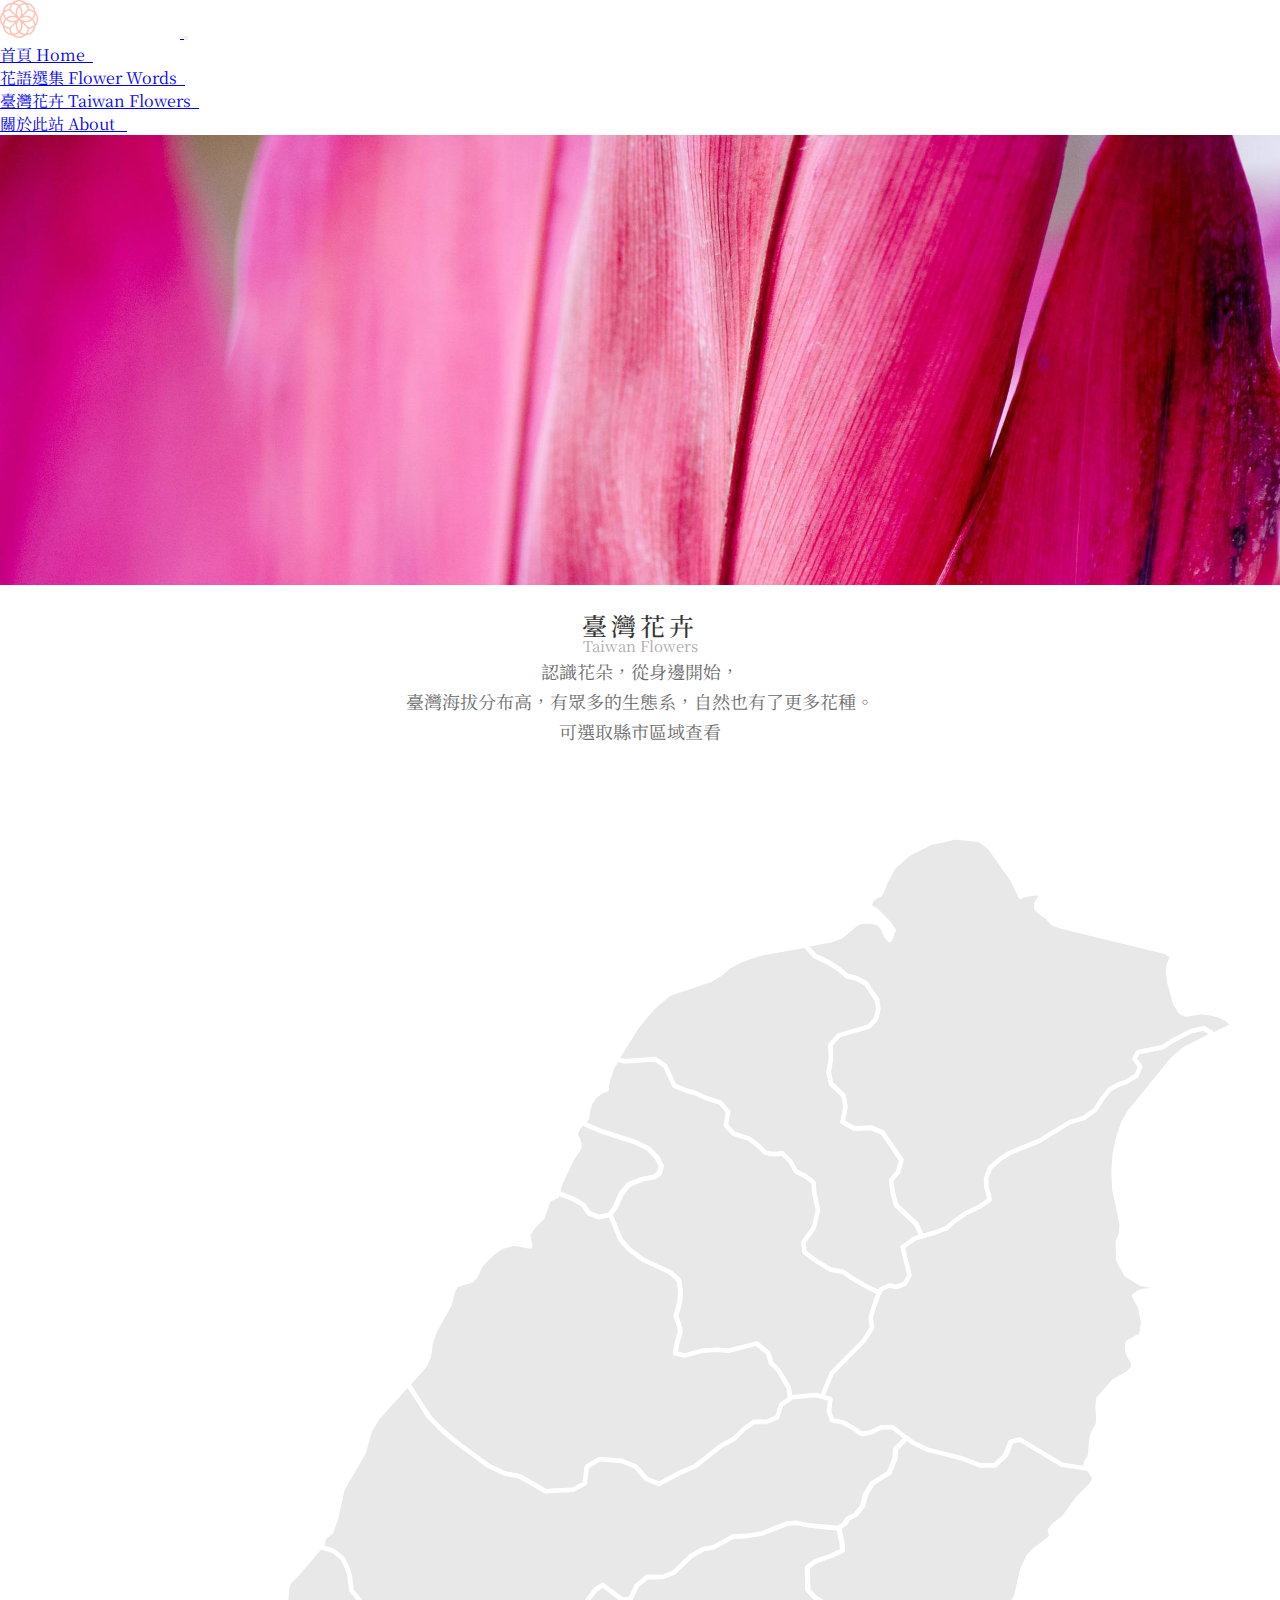
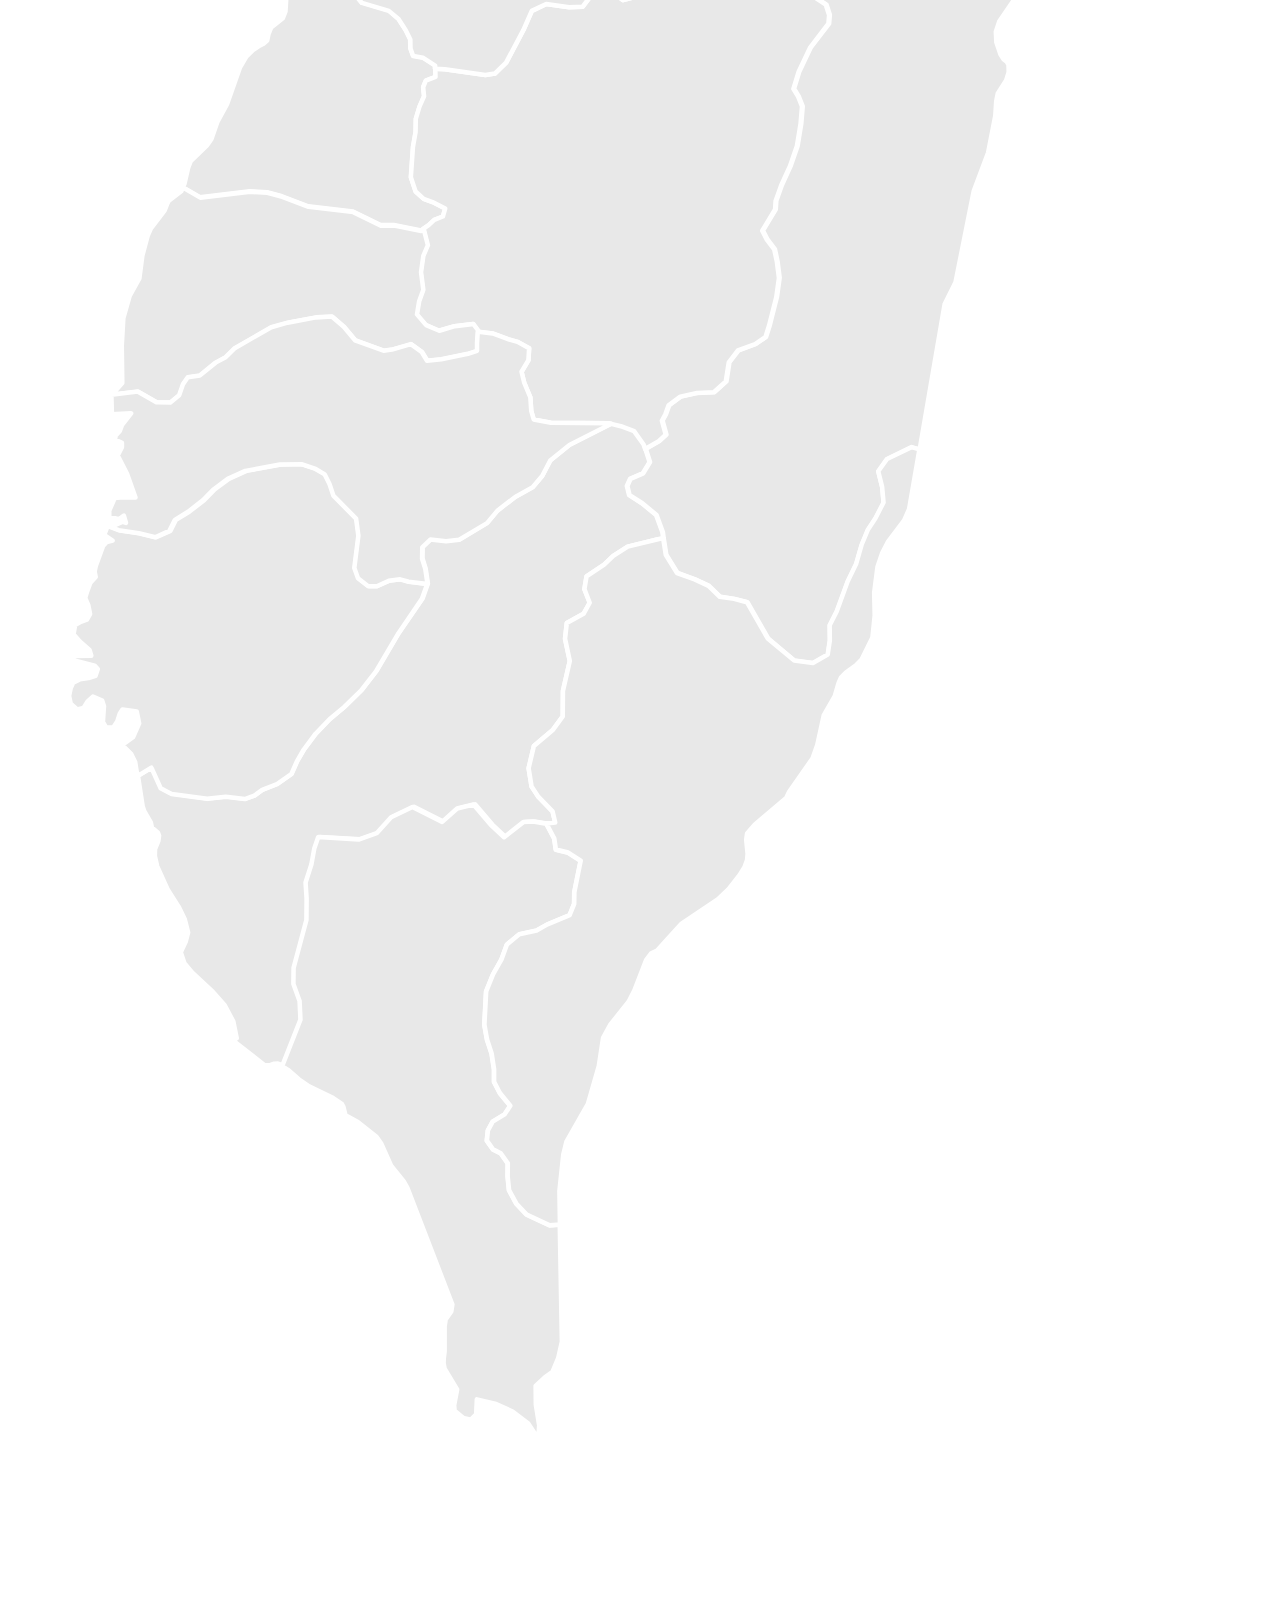
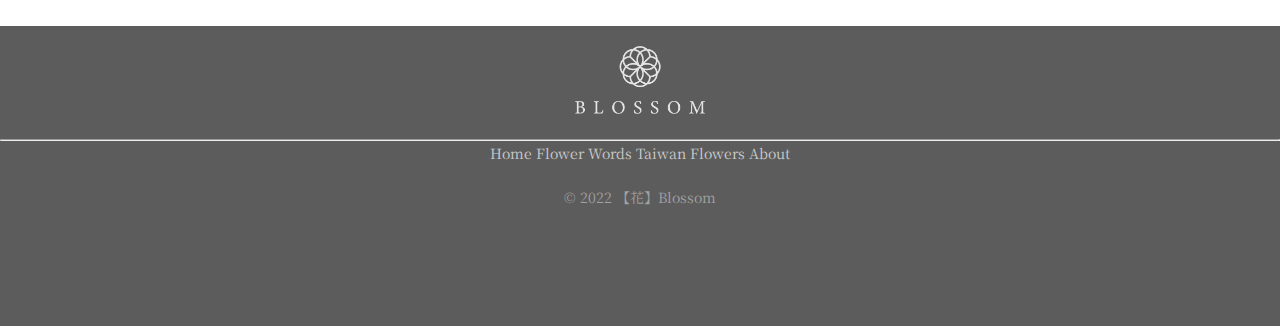
<file: Blossom/Map.html>
<!DOCTYPE html>
<html lang="en">

<head>
    <meta charset="UTF-8">
    <meta http-equiv="X-UA-Compatible" content="IE=edge">
    <meta name="viewport" content="width=device-width, initial-scale=1.0">
    <link href="https://cdn.jsdelivr.net/npm/bootstrap@5.1.3/dist/css/bootstrap.min.css" rel="stylesheet"
        integrity="sha384-1BmE4kWBq78iYhFldvKuhfTAU6auU8tT94WrHftjDbrCEXSU1oBoqyl2QvZ6jIW3" crossorigin="anonymous">
    <link rel="stylesheet" href="./css/style.css">
    <link href="./img/favicon.ico" rel="shortcut icon"/>
    <title>【花】-Blossom- 臺灣地圖</title>
    <style>
        @import url('https://fonts.googleapis.com/css2?family=Noto+Serif+TC:wght@200;300;400;500;600&display=swap');

        path:hover {
            cursor: pointer;
            fill: #c1c1c1;
        }
    </style>


</head>

<body>
    <nav class="navbar navbar-expand-lg navbar-dark bg-black fixed-top">
        <div class="container">
            <a class="navbar-brand text-white justify-content-center" href="./index.html">
                <img src="./img/logo_hor.png" class="m-2" style="width: 180px;">
            </a>
            <button class="navbar-toggler btn btn-dark" type="button" data-bs-toggle="collapse"
                data-bs-target="#navbarNavAltMarkup" aria-controls="navbarNavAltMarkup" aria-expanded="false"
                aria-label="Toggle navigation">
                <span class="navbar-toggler-icon"></span>
            </button>
            <div class="collapse navbar-collapse justify-content-end m-1" id="navbarNavAltMarkup">
                <ul class="navbar-nav text-white">
                    <li class="nav-item">
                        <a class="nav-link navwords" aria-current="page" href="./index.html">首頁 Home&nbsp;&nbsp;</a>
                    </li>
                    <li class="nav-item">
                        <a class="nav-link navwords" href="./Words.html">花語選集 Flower Words&nbsp;&nbsp;</a>
                    </li>
                    <li class="nav-item">
                        <a class="nav-link navwords active" href="./Map.html">臺灣花卉 Taiwan Flowers&nbsp;&nbsp;</a>
                    </li>
                    <li class="nav-item">
                        <a class="nav-link navwords" href="./About.html">關於此站 About &nbsp;&nbsp;</a>
                    </li>


                </ul>
                </li>
                </ul>
            </div>
        </div>
    </nav>

    <div class = "MapBanner">
        
    </div>

    <div class="mx-auto mb-3 mt-5 container" style="text-align:center; width:60%; margin:auto">
        <h1 class="Blossomh1">臺灣花卉</h1>
        <p class="smallEng">Taiwan Flowers</p>
        <div style="margin:auto; margin-bottom: 45px;">
            <p class="blossomp">認識花朵，從身邊開始，<br>臺灣海拔分布高，有眾多的生態系，自然也有了更多花種。<br>可選取縣市區域查看</p>
        </div>
    </div>

    <div class="dropdown MapDropdown">
        <button class="btn btn-outline-dark dropdown-toggle" type="button" id="dropdownMenuButton1"
            data-bs-toggle="dropdown" aria-expanded="false">
            選擇縣市
        </button>
        <ul class="dropdown-menu" id="DropdownLocation" aria-labelledby="dropdownMenuButton1">
            <li><a class="dropdown-item" data-value="Taipei">臺北市</a></li>
            <li><a class="dropdown-item" data-value="Taoyuan">桃園市</a></li>
            <li><a class="dropdown-item" data-value="Taichung">臺中市</a></li>
            <li><a class="dropdown-item" data-value="Tainan">臺南市</a></li>
            <li><a class="dropdown-item" data-value="Kaohsiung">高雄市</a></li>
            <li><a class="dropdown-item" data-value="Hsinchu">新竹縣</a></li>
            <li><a class="dropdown-item" data-value="HsinchuCity">新竹市</a></li>
            <li><a class="dropdown-item" data-value="Miaoli">苗栗縣</a></li>
            <li><a class="dropdown-item" data-value="Changhua">彰化縣</a></li>
            <li><a class="dropdown-item" data-value="Nantou">南投縣</a></li>
            <li><a class="dropdown-item" data-value="Yunlin">雲林縣</a></li>
            <li><a class="dropdown-item" data-value="Chiayi">嘉義縣</a></li>
            <li><a class="dropdown-item" data-value="Pingtung">屏東縣</a></li>
            <li><a class="dropdown-item" data-value="Yilan">宜蘭縣</a></li>
            <li><a class="dropdown-item" data-value="Hualien">花蓮縣</a></li>
            <li><a class="dropdown-item" data-value="Taitung">臺東縣</a></li>

        </ul>
    </div>

    <div class="container">

        <div class="row justify-content-center">

            <div class="col-lg-4 p-4 MapDivGroup">

                <div class="MapDiv" id="MapTaipei">
                    <div class="" style="margin-top: 17%;">
                        <img src="./img/Map/Taipei-Azalea.jpeg" style="width:100% ;border-radius: 7px">
                        <br>
                        <br>
                        <h3 class="Blossomh-left">杜鵑花</h3>
                        <div class=>
                            <div class="" style="float:left">
                                <p class="MapsmallEng">Azalea</p>
                            </div>
                            <div class="d-flex justify-content-end" style="height: 25px;">
                                <p class="MapLocation">臺北市</p>
                            </div>
                        </div>
                        <hr>
                        <p class="MapContent">
                            杜鵑花是臺北市的市花，在台大校園、二二八公園、介壽公園等地，皆可看見杜鵑的身影，杜鵑花朵大而美麗，部分散發芬芳迷人香氣，令早春的杜鵑成為臺北的特色街景。
                        </p>
                    </div>
                </div>

                <div class="MapDiv" id="MapTaoyuan">
                    <div class="" style="margin-top: 17%;">
                        <img src="./img/Map/Taoyuan-Peach-Blossom.jpg" style="width:100% ;border-radius: 7px">
                        <br>
                        <br>
                        <h3 class="Blossomh-left">桃花</h3>
                        <div class=>
                            <div class="" style="float:left">
                                <p class="MapsmallEng">Peach Blossom</p>
                            </div>
                            <div class="d-flex justify-content-end" style="height: 25px;">
                                <p class="MapLocation">桃園市</p>
                            </div>
                        </div>
                        <hr>
                        <p class="MapContent">
                            清初廣東移民薛啟隆曾在昔日虎茅莊（今桃園區周圍），種植大量桃樹，桃花齊開時，花海如雲，名為桃仔園，乃今之桃園。桃花即成為桃園市的市花。桃花是中國傳統的園林花木，其樹態優美，色彩豔麗，爲早春重要觀花樹種。
                        </p>
                    </div>
                </div>

                <div class="MapDiv" id="MapHsinchu">
                    <div class="" style="margin-top: 17%;">
                        <img src="./img/Map/Hsinchu-Camellia.jpg" style="width:100% ;border-radius: 7px">
                        <br>
                        <br>
                        <h3 class="Blossomh-left">山茶花</h3>
                        <div class=>
                            <div class="" style="float:left">
                                <p class="MapsmallEng">Camellia</p>
                            </div>
                            <div class="d-flex justify-content-end" style="height: 25px;">
                                <p class="MapLocation">新竹縣</p>
                            </div>
                        </div>
                        <hr>
                        <p class="MapContent">
                            新竹縣選定茶花為縣花以增該縣特色，因該縣茶葉栽植面積及產量均佔全台三分之一以上，馳名國內外。 新竹縣乃農業縣，盛產茶葉，選定茶花正可代表該縣農村欣欣向榮的景象而相得益彰。
                        </p>
                    </div>
                </div>

                <div class="MapDiv" id="MapHsinchuCity">
                    <div class="" style="margin-top: 17%;">
                        <img src="./img/Map/Hsinchu-Azalea.jpg" style="width:100% ;border-radius: 7px">
                        <br>
                        <br>
                        <h3 class="Blossomh-left">杜鵑花</h3>
                        <div class=>
                            <div class="" style="float:left">
                                <p class="MapsmallEng">Azalea</p>
                            </div>
                            <div class="d-flex justify-content-end" style="height: 25px;">
                                <p class="MapLocation">新竹市</p>
                            </div>
                        </div>
                        <hr>
                        <p class="MapContent">
                            春神翩然來臨時，就是杜鵑花粉墨登場的季節，很自然地成為春天的代名詞。杜鵑花分布極廣，從都市的馬路、安全島上，至三千多公尺的高山上，都能看到它迎風搖曳為大地妝點顏色。杜鵑花能耐貧瘠，抗噪音及空氣污染。
                        </p>
                    </div>
                </div>

                <div class="MapDiv" id="MapMiaoli">
                    <div class="" style="margin-top: 17%;">
                        <img src="./img/Map/Miaoli-Sweet-Osmanthus.jpg" style="width:100% ;border-radius: 7px">
                        <br>
                        <br>
                        <h3 class="Blossomh-left">桂花</h3>
                        <div class=>
                            <div class="" style="float:left">
                                <p class="MapsmallEng">Sweet Osmanthus</p>
                            </div>
                            <div class="d-flex justify-content-end" style="height: 25px;">
                                <p class="MapLocation">苗栗市</p>
                            </div>
                        </div>
                        <hr>
                        <p class="MapContent">為提高居家生活品質，彰顯本縣對綠美化的重視，本府邀請專家學者初選九種花卉，再由縣民於縣府廣場票選，選出桂花作為本縣縣花。
                        </p>
                    </div>
                </div>

                <div class="MapDiv" id="MapTaichung">
                    <div class="" style="margin-top: 17%;">
                        <img src="./img/Map/Taichung-Taiwan-Cherry.jpg" style="width:100% ;border-radius: 7px">
                        <br>
                        <br>
                        <h3 class="Blossomh-left">山櫻花</h3>
                        <div class=>
                            <div class="" style="float:left">
                                <p class="MapsmallEng">Taiwan Cherry</p>
                            </div>
                            <div class="d-flex justify-content-end" style="height: 25px;">
                                <p class="MapLocation">臺中市</p>
                            </div>
                        </div>
                        <hr>
                        <p class="MapContent">
                            山櫻花是臺灣分佈最廣的櫻花樹種。海拔300-2,000公尺均可生長良好，為昆蟲鳥類重要食物來源之蜜源植物，於八仙山、臺8線公路、石岡、東勢林場、大坑等地區皆可見其蹤跡，新社區亦有大量種植。
                        </p>
                    </div>
                </div>

                <div class="MapDiv" id="MapChanghua">
                    <div class="" style="margin-top: 17%;">
                        <img src="./img/Map/Changhua-Chrysanthemum.jpg" style="width:100% ;border-radius: 7px">
                        <br>
                        <br>
                        <h3 class="Blossomh-left">菊花</h3>
                        <div class=>
                            <div class="" style="float:left">
                                <p class="MapsmallEng">Chrysanthemum</p>
                            </div>
                            <div class="d-flex justify-content-end" style="height: 25px;">
                                <p class="MapLocation">彰化縣</p>
                            </div>
                        </div>
                        <hr>
                        <p class="MapContent">
                            彰化人推選菊花當它們的縣花﹐也許並不是為了縣民特別喜好菊花﹐不過從某一個角度來看﹐菊花不成為彰化之縣花﹐確也不容易﹐蓋因田尾﹑永靖﹑員林等地的菊花圃﹐菊花的栽培便相當盛行﹐品種也很多。騷人墨客還之與梅﹑蘭﹑竹並稱為「四君子」﹐經常地歌詠和禮讚。
                        </p>
                    </div>
                </div>

                <div class="MapDiv" id="MapYunlin">
                    <div class="" style="margin-top: 17%;">
                        <img src="./img/Map/Yunlin-Phalaenopsis.jpg" style="width:100% ;border-radius: 7px">
                        <br>
                        <br>
                        <h3 class="Blossomh-left">蝴蝶蘭</h3>
                        <div class=>
                            <div class="" style="float:left">
                                <p class="MapsmallEng">Phalaenopsis</p>
                            </div>
                            <div class="d-flex justify-content-end" style="height: 25px;">
                                <p class="MapLocation">雲林縣</p>
                            </div>
                        </div>
                        <hr>
                        <p class="MapContent">
                            國產切花雲林地區產地是以菊花、切葉類、蘭花為大宗，蝴蝶蘭盛開時像翩翩飛舞的群蝶，是最受歡迎的十大切花之一，蝴蝶蘭代表「幸福」，其花朵色彩豔麗，花姿優雅。
                        </p>
                    </div>
                </div>

                <div class="MapDiv" id="MapChiayi">
                    <div class="" style="margin-top: 17%;">
                        <img src="./img/Map/Chiayi-Camel's-foot.jpg" style="width:100% ;border-radius: 7px">
                        <br>
                        <br>
                        <h3 class="Blossomh-left">豔紫荊</h3>
                        <div class=>
                            <div class="" style="float:left">
                                <p class="MapsmallEng">Camel's-foot</p>
                            </div>
                            <div class="d-flex justify-content-end" style="height: 25px;">
                                <p class="MapLocation">嘉義縣</p>
                            </div>
                        </div>
                        <hr>
                        <p class="MapContent">
                            「艷紫荊」為本市市花，象徵著市民的熱情，市政建設富庶美麗，葉常綠終年不落，象徵著工商業欣欣向榮，年年成長，目的在期勉市民齊同為市政建設而努力，以創造美與富的大嘉義市。
                        </p>
                    </div>
                </div>

                <div class="MapDiv" id="MapTainan">
                    <div class="" style="margin-top: 17%;">
                        <img src="./img/Map/Tainan-Phalaenopsis.jpg" style="width:100% ;border-radius: 7px">
                        <br>
                        <br>
                        <h3 class="Blossomh-left">蝴蝶蘭</h3>
                        <div class=>
                            <div class="" style="float:left">
                                <p class="MapsmallEng">Phalaenopsis</p>
                            </div>
                            <div class="d-flex justify-content-end" style="height: 25px;">
                                <p class="MapLocation">臺南市</p>
                            </div>
                        </div>
                        <hr>
                        <p class="MapContent">
                            市花蝴蝶蘭因花型似飛翔的蝴蝶而得名，臺南為蝴蝶蘭生產重鎮，面積占全國之冠，素有「蘭鄉」之美稱，市府於後壁區設置蘭花生技園區，帶動台灣蘭花產業蓬勃發展，並連年舉辦國際蘭展，提供新品種發表展示，將台灣生產之蘭花推向國際。
                        </p>
                    </div>
                </div>

                <div class="MapDiv" id="MapKaohsiung">
                    <div class="" style="margin-top: 17%;">
                        <img src="./img/Map/Kaohsiung-Kapok.jpg" style="width:100% ;border-radius: 7px">
                        <br>
                        <br>
                        <h3 class="Blossomh-left">木棉花</h3>
                        <div class=>
                            <div class="" style="float:left">
                                <p class="MapsmallEng">Kapok</p>
                            </div>
                            <div class="d-flex justify-content-end" style="height: 25px;">
                                <p class="MapLocation">高雄市</p>
                            </div>
                        </div>
                        <hr>
                        <p class="MapContent">
                            火紅的木棉正代表著熱情的高雄人特質，於是高雄市市花就由木棉脫穎而出。所以在高雄很多地區，都看的到木棉的身影，如四維路、民族一路、河東路、愛河畔、前金、大港埔、林德官、五塊厝等都看的到。
                        </p>
                    </div>
                </div>

                <div class="MapDiv" id="MapPingtung">
                    <div class="" style="margin-top: 17%;">
                        <img src="./img/Map/Pingtung-Bougainvillea.jpg" style="width:100% ;border-radius: 7px">
                        <br>
                        <br>
                        <h3 class="Blossomh-left">九重葛</h3>
                        <div class=>
                            <div class="" style="float:left">
                                <p class="MapsmallEng">Bougainvillea</p>
                            </div>
                            <div class="d-flex justify-content-end" style="height: 25px;">
                                <p class="MapLocation">屏東縣</p>
                            </div>
                        </div>
                        <hr>
                        <p class="MapContent">
                            臺灣的九重葛長得特別好，尤中南部一帶，不但花開得多，顏色格外艷動人，花期也比北部長。九重葛的品種繁多，有單瓣重瓣斑葉品種，花色有白、紅、粉紅、紫紅、橙、桃紅、淡粉紅等，色彩繽紛。
                        </p>
                    </div>
                </div>

                <div class="MapDiv" id="MapYilan">
                    <div class="" style="margin-top: 17%;">
                        <img src="./img/Map/Yilan-Cymbidium.jpg" style="width:100% ;border-radius: 7px">
                        <br>
                        <br>
                        <h3 class="Blossomh-left">國蘭</h3>
                        <div class=>
                            <div class="" style="float:left">
                                <p class="MapsmallEng">Cymbidium</p>
                            </div>
                            <div class="d-flex justify-content-end" style="height: 25px;">
                                <p class="MapLocation">宜蘭縣</p>
                            </div>
                        </div>
                        <hr>
                        <p class="MapContent">
                            宜蘭縣政府第260次縣務會議中，通過選定國蘭為宜蘭縣縣花。國蘭，花香而優雅，是許多文人雅士吟詩作畫重要的題材之一，無論其開花與否，都呈現出富有禪意和優雅的意境。
                        </p>
                    </div>
                </div>

                <div class="MapDiv" id="MapNantou">
                    <div class="" style="margin-top: 17%;">
                        <img src="./img/Map/Nantou-Plum-Blossom.jpg" style="width:100% ;border-radius: 7px">
                        <br>
                        <br>
                        <h3 class="Blossomh-left">梅花</h3>
                        <div class=>
                            <div class="" style="float:left">
                                <p class="MapsmallEng">Plum blossoms</p>
                            </div>
                            <div class="d-flex justify-content-end" style="height: 25px;">
                                <p class="MapLocation">南投縣</p>
                            </div>
                        </div>
                        <hr>
                        <p class="MapContent">梅樹係本縣之特產，產量居全台之冠，且梅具有高潔堅貞之性格，其精神正象徵本縣全民不畏寒霜、不懼艱辛，而選為縣花。
                        </p>
                    </div>
                </div>

                <div class="MapDiv" id="MapTaitung">
                    <div class="" style="margin-top: 17%;">
                        <img src="./img/Map/Taitung-Phalaenopsis.jpg" style="width:100% ;border-radius: 7px">
                        <br>
                        <br>
                        <h3 class="Blossomh-left">蝴蝶蘭</h3>
                        <div class=>
                            <div class="" style="float:left">
                                <p class="MapsmallEng">Phalaenopsis</p>
                            </div>
                            <div class="d-flex justify-content-end" style="height: 25px;">
                                <p class="MapLocation">臺東縣</p>
                            </div>
                        </div>
                        <hr>
                        <p class="MapContent">
                            蝴蝶蘭因花姿宛如蝴蝶翩翩起舞而得名，不僅花美，也被視為幸福的象徵，花期正好是元月至５月左右，因此是年節倍受喜愛的花卉，位在卑南鄉賓朗村的賓朗蝴蝶蘭觀光農園，為讓更多人瞭解台東縣花，歡迎各地遊客前往參觀互相觀摩指教。
                        </p>
                    </div>
                </div>

                <div class="MapDiv" id="MapHualien">
                    <div class="" style="margin-top: 17%;">
                        <img src="./img/Map/hualien-Lotus.jpg" style="width:100% ;border-radius: 7px">
                        <br>
                        <br>
                        <h3 class="Blossomh-left">蓮花</h3>
                        <div class=>
                            <div class="" style="float:left">
                                <p class="MapsmallEng">Lotus</p>
                            </div>
                            <div class="d-flex justify-content-end" style="height: 25px;">
                                <p class="MapLocation">花蓮縣</p>
                            </div>
                        </div>
                        <hr>
                        <p class="MapContent">
                            取其為花蓮倒唸之諧音，簡單易記。取其純淨，出污泥而不染，與花蓮為台灣最後一片淨土之意涵，有異曲同工之妙。
                            於民國69年吳水雲縣長任內選定。
                        </p>
                    </div>
                </div>





            </div>




            <div class="col-lg-4 TaiwanMap" style="padding-left: 20px;">
                <?xml version="1.0" encoding="utf-8"?>
                <!-- Generator: Adobe Illustrator 24.0.3, SVG Export Plug-In . SVG Version: 6.00 Build 0)  -->
                <svg version="1.1" id="圖層_1" xmlns="http://www.w3.org/2000/svg"
                    xmlns:xlink="http://www.w3.org/1999/xlink" x="0px" y="0px" viewBox="0 0 715.7 1295"
                    style="enable-background:new 0 0 715.7 1295;" xml:space="preserve">
                    <style type="text/css" >
                        .st0 {
                            fill: #E8E8E8;
                            stroke: #FFFFFF;
                            stroke-width: 2.5751;
                            stroke-linecap: round;
                            stroke-linejoin: round;
                            
                        }
                    </style>

                    <path id="Kaohsiung" class="st0"
                        d="M355.2,714.5l2.4,7.5l-3.9,6.4l-7.2,3.1l-1.8,4.1l1.3,5.2l7.2,4.6l8.1,6.7l3.6,9.8l0.4,3.2
                    l-20.1,4.9l-8.2,5.3l-5.2,5l-10,6.6l-1.2,7.3l3,7.7l-3.5,6.3l-9.5,5.2l-1,8.9l2.7,12.7l-3.9,17l-0.1,14.4l-5.5,7.6l-10.9,9.3
                    l-3,12.6l1.7,10.4l3.9,5.9l8,8.2l1.5,6.3l-5,0.6l-6.7-1.2l-5.5,0.3l-10.9,8.6l-7.6-7.1l-9.8-11.5l-9.3,2.3l-8.5,7.6l-16.9-8.5
                    l-12.1,5.8l-8.2,9.1l-10.3,3.6l-22.9-1.4l-2.2,6.3l-1.7,9.3l-3.3,10.2l0.6,9l-0.1,12.2l-7.3,27.3l-0.1,9.1l3.5,9.7l0.5,10.6
                    l-10.4,26.4l-3.3-1.4l-2.1,0.1l-2.3,0.9H139l-16.7-13.1l-15.6-22l16.4,19.8l-1.9-9.5l-4.9-9.3l-6.8-7.7l-11.6-10.8l-4.5-5.4
                    l-2.1-6.2l2.8-5.9l1.4-5.3l-1.9-7.5l-3.5-7.2l-6.3-9.9l-5.9-13.1l-1.3-5.8l0.1-3.9l1.9-4.6l0.4-3.1l-0.6-1.5l-3.5-3l-0.6-3l-3.7-6.3
                    l-0.9-2.6l-2.7-17.5l7.9-4.8l0.3,0.6l5,11.1l6.2,3.2l20.2,2.8l10.6-1.2l10.8,1.3l5.4-1.9l4.5-3.3l8.4-3.3l8.1-5.7l3.1-7.1l3.9-6.7
                    l6.8-9.1l7.9-8.2l8.4-7l9.5-9.3l8.4-10.8l12.9-21.9l13.4-19.4l3-8.5l-1.3-8.6l-1.8-5.8l0.1-6.4l4.6-4.5l8.9,0.9l7.5-0.8l15.8-9.4
                    l5.8-7l10.2-7.9l9.9-5.5l5.4-6.4l4.6-8.8l10.9-8.8l23.8-12.1l5.5,1.3l7.5,2.8l5.4,7.6L355.2,714.5L355.2,714.5z" />
                    <path id="Pingtung" class="st0"
                        d="M298.9,927.4l4.5,8.5l0.9,6.3l7,1.7l7.1,4.6l-3.6,17.8l-0.1,6.7l-2.6,6.4l-12.6,5.3l-6.2,3.5
                    l-9.8,2.1l-7,5.8l-3.1,8.5l-4.8,8.5l-3.9,9.7l-1,18.9l1.5,8.4l2.6,7.9l1.4,9.1v7l3.3,6.4l5.9,7.2l-3.2,4.9l-6.8,4.1l-2.7,5l-0.6,5.8
                    l3.5,5l4.4,2.2l4,5.7l-0.1,7.3l0.8,7.9l4.1,7.6l5.9,6.3l13.1,6.1l5.8-0.4l1.2,66.4l-2.1,9.4l-3.2,7.7l-4.4,3.2l-5.2,4.8l0.1,10.7
                    l1.9,11.8l-0.5,7.6l-5.8-8.8l-8.8-6.7l-10-4.5l-10.3-2.4l-0.4,8.5l-3,3l-4.4-1l-4.8-4l-0.3-3.1l1.7-9l-7.1-11.8l-0.6-3.1l0.1-2.7
                    l0.5-4.1V1213l0.6-4l3.2-4.6l0.6-3.9l-25.6-66.4l-2.1-3.7l-7.1-8.8l-5.7-12.7l-2.6-3.6l-10.6-8.4l-7-3.9l-1.2-4.8l-0.9-1.7l-5.7-3.7
                    l-12.9-6.2l-5.8-4l-6.2-5.4l-3.3-2.1l10.4-26.4l-0.5-10.6l-3.5-9.7l0.1-9.1l7.3-27.3l0.1-12.2l-0.6-9l3.3-10.2l1.7-9.3l2.2-6.3
                    l22.9,1.4l10.3-3.6l8.2-9.1l12.1-5.8l16.9,8.5l8.5-7.6l9.3-2.3l9.8,11.5l7.6,7.1l10.9-8.6l5.5-0.3L298.9,927.4L298.9,927.4z" />
                    <path id="Tainan" class="st0"
                        d="M231.3,791.2l-3,8.5L215,819.2L202.1,841l-8.4,10.8l-9.5,9.3l-8.4,7l-7.9,8.2l-6.8,9.1l-3.9,6.7
                    l-3.1,7.1l-8.1,5.7l-8.4,3.3l-4.5,3.3l-5.4,1.9l-10.8-1.3l-10.6,1.2l-20.2-2.8l-6.2-3.2l-5-11.1l-0.3-0.6l-7.9,4.8l-1.3-8.1
                    l-2.3-4.6l-5-5l6.1-4.4l3.5-7.9l-1.4-6.7l-8.1-1.2l-1.5,2.3l-1.4,4.4l-2.3,3.5l-4.2-0.1l-1.7-3l0.6-9l-1-3.1l-5.3-2.3l-3,2.7
                    l-2.3,3.7l-3.6,0.9l-3.7-3.2l-0.9-4.5l0.9-4.4l1.4-3l3.9-2.1l4.8-0.6l4-1.3l1.3-3.9l-1.8-1.9l-12.1-3.1v-2.4l10.2-0.1l-1-3.3
                    l-5.5-4.8l-3.6-4.1l0.9-5.2l3.2-1.9l3.5-1.2l1.8-3.2l-1-5l-1.8-4.1l1.2-3.9l1.8-4.8l3-3.3l-0.6-3l0.6-3l4.2-11.6l2.1-2.2l3.3-0.8
                    l-4.8-3.2l2.1-5.3l6.7,2.6l11.5,1.7l9.3,2.3l8-3.6l3.2-6.3l7.5-4.6l8.5-6.6l6.1-6.2l7.9-5.9l10-4.5l19.6-3.6l10.9-0.6l9.3,3.1
                    l5.2,3.1l2.7,5.4l2.2,6.6l12.7,13l1.3,9.7l-2.3,18.3l2.1,5.9l5.8,4.5h4.9l6.8-3.1l6.4-0.8l4.8,1.4L231.3,791.2L231.3,791.2z" />
                    <path id="HsinchuCity" class="st0" d="M335.2,240.3l-0.3,0.3l-5.9,1.4l-5.7-2.2l-3.5-4.9l-5.5-3.3l-8.9-3.5l1.5-5.3l7.1-14.7l2.8-3.9
                    l0.9-1.9v-2.2l-0.9-2.4l-1.4-2.8l1.9-3.9l2.3-2.3l10.7,4.6l19.4,6.2l7,3.6l4.9,5l2.4,4.8l-1.3,4.6l-3.1,1.8l-6.6,1.2l-7.6,3.1
                    l-4.4,5.5l-3,7.2L335.2,240.3L335.2,240.3z" />
                    <path id="Hsinchu" class="st0"
                        d="M488.2,284.8l-3,8.4l-1.8,6.1l0.8,5.7l-4.9,7.5l-18,18.3l-5.5,13.5l-3.6-1l-13.6,1.3l-1,0.8
                    l-0.8-6.3l-5.9-10l-4.2-4.2l-1.7-5.7l-6.4-5.2l-16.1,4.1l-6.2-0.6l-8.8,0.6l-9.9,2.7l-5.3-1.3l1.2-6.6l1.7-5.9l-1.3-5.2l-1.3-3.7
                    l1.3-4l1-4.5l0.4-5l-0.9-6.7l-5-4.4l-15.6-7.3l-7.7-5.8l-5-5.7l-5.7-14.3l3.1-4l3-7.2l4.4-5.5l7.6-3.1l6.6-1.2l3.1-1.8l1.3-4.6
                    l-2.4-4.8l-4.9-5l-7-3.6l-19.4-6.2l-10.7-4.6l1.9-3l0.8-5l1.2-3.7l2.6-3.7l3.5-2.7l3.2-1.2l-0.3-1.5l0.9-3.7l2.8-7.9l2.7-4.2l4,1.4
                    l17.6-1.3l5.9,4l5.2,11.2l6.4,2.6l5.5,1.5l5.3,2.6l8.8,2.8l4.6,5.4l-1.4,7.5l4.5,4.8l8.4,2.7l5.4,4l4,4l4.9,0.9l5-0.4l4.4,4.5
                    l3.3,5.8l5.5,2.8l4.4,3.3l0.5,6.4l2.1,9.4l-2.4,10l-5.9,8.4l0.6,5.5l6.7,5l8,4.9l7.1,1.2l5.2,3.7l9.4,5.3L488.2,284.8L488.2,284.8z" />
                    <path id="Yilan" class="st0" d="M607,385.1h-1.4l-14.3-2.2l-23.8-14.3l-4.9,1.2l-3.1,7.7l-6.3,5.8h-8.4l-10.7-4.1l-19.3-4.9
                    l-8.4-4l-3.2-2.7l-7.6-6.1h-6.3l-6.1,3l-5.2,0.8l-4.8-3.2l-5.7-3.3l-6.3-1.3l-1.8-4.9l0.8-7.1l-4.6-1.3l5.5-13.5l18-18.3l4.9-7.5
                    l-0.8-5.7l1.8-6.1l3-8.4l0.6-1.9l5-2.1l4.2,0.8l4.4-1.7l2.8-4.9l-4-16l7-5l4-1.2l7.3-2.1l6.3-2.3l4.9-4.2l6.4-4.5l8.5-4.1l5-3.6
                    l-0.5-2.6l-1.3-4.1l-0.3-5.4l2.6-6.3l6.1-5.2l4.9-3l16.7-6.8l17.4-10.4l8-2.4l6.4-4.6l4-6.4l4.2-5.3l4.8-2.6l4.5-1.5l5.9-3.7
                    l2.1-4.9l-3.2-4.6l1.8-3.7l14.4-3l4.8-3.2l10.8-5.7l7.6-1.7l4.2,2.4l1,1.4l-15.5,7.7l-7.1,6.1l-24.1,29.4l-3.7,6.2l-3,8.8l-2.1,9.9
                    l-0.6,9.8l0.4,9.5l4.2,20l-0.3,5.2l-1.9,5l0.3,10.4l4.5,8.1l8.4,5.2l9.8,1.8v2.3l-4.1-0.4l-4,0.4l-3.3,1l-2.4,1.8l3.5,6.4l1.7,8.4
                    l-1,7.2l-7.7,4.4l-0.5,3.2l0.9,3.9l2.2,3.5l0.8,3.6l-3.2,3.1l-8,4.6l-9,10.3l-0.4,4.1l0.6,9l-1.5,3.3l-1.7,3l-1,4.1l-0.6,8.2
                    l-0.8,2.1l-1.3,1.7l-0.6,1.8L607,385.1L607,385.1z" />
                    <path id="Miaoli" class="st0" d="M335.2,240.3l5.7,14.3l5,5.7l7.7,5.8l15.6,7.3l5,4.4l0.9,6.7l-0.4,5l-1,4.5l-1.3,4l1.3,3.7
                    l1.3,5.2l-1.7,5.9l-1.2,6.6l5.3,1.3l9.9-2.7l8.8-0.6l6.2,0.6l16.1-4.1l6.4,5.2l1.7,5.7l4.2,4.2l5.9,10l0.8,6.3l-4.8,3.3l-2.3,7.2
                    l-6.3,2.6l-6.8-0.1l-5.4,3.9l-5.9,5.7l-7.6,4.1l-14.9,11.8l-8.8,3.7l-11.5,6.1l-7-2.7l-6.4-7.2l-7.7-3.1l-12.7-1l-7.1,4.2l-1.2,9.5
                    l-6.7,3.6l-15.6,0.9l-14.9-8.6l-8.5-1.5l-9.4-4.6l-19.4-14.3l-8.1-7.1l-6.1-6.4l-11.8-18.4l9.3-10.4l2.4-5.2l1.2-8.5l2.8-7.2
                    l7.6-13.4l2.1-8.1l1.9-3.5l8.8-2.6l2.4-2.7l1.4-3.3l1.8-3.2l5.4-5.5l5.9-4.4l7.2-1.9l9.1,1.7l-1.2-7l3.5-4.8l4.8-4.9l2.4-7.3l1-2.4
                    l4.6-2.3l0.4-1.7l8.9,3.5l5.5,3.3l3.5,4.9l5.7,2.2l5.9-1.4L335.2,240.3L335.2,240.3z" />
                    <path id="Taoyuan" class="st0" d="M512.3,252.9l-4,1.2l-7,5l4,16l-2.8,4.9l-4.4,1.7l-4.2-0.8l-5,2.1l-0.6,1.9L482,282l-9.4-5.3
                    l-5.2-3.7l-7.1-1.2l-8-4.9l-6.7-5l-0.6-5.5l5.9-8.4l2.4-10l-2.1-9.4l-0.5-6.4l-4.4-3.3l-5.5-2.8l-3.3-5.8l-4.4-4.5l-5,0.4l-4.9-0.9
                    l-4-4l-5.4-4l-8.4-2.7l-4.5-4.8l1.4-7.5l-4.6-5.4l-8.8-2.8l-5.3-2.6l-5.5-1.5l-6.4-2.6l-5.2-11.2l-5.9-4l-17.6,1.3l-4-1.4l11.5-18.3
                    l8.9-10.7l9.3-7.9l23.7-7.9l5.5-3.5l4.8-4.1l5.8-3.2l11.6-4.1l25.9-4.6l5.4,5.9l8.1,3.9l6.1,4l4.1,3.6l5.3,1.3l5.4,2.8l6.6,9.7
                    l0.6,5.3l-1.3,5.4l-4.2,4.4l-16.9,5l-4.8,5.2l0.3,8l-1.3,7.5l1.3,6.6l7,6.6l1.3,6.6l-1.7,8.6l6.6,3.7l9.5-0.5l6.4,2.6l10.9,15.8
                    l-1.9,6.8l-4,4.8l1,6.7l1.8,7.2l11.5,10.9L512.3,252.9L512.3,252.9z" />
                    <path id="Changhua" class="st0" d="M236,498.6l0.1,4.6l-5.5,2.1L229,509l0.6,5.2l-2.6,5.9l-2.1,7l-0.1,7.3l-1.5,8.5l-1.2,17.3
                    l2.7,8.1l4.6,4.2l5,1.8l7.2,3.7l-1.3,4.5l-4.9,1.9l-3.2,3l-3.1,2.1l-1.3,0.9l-15.5-3.1l-7.5,0.1l-15.7-7.7l-25.4-3l-14.9-5.7
                    l-8.5-2.3l-9.8-0.5l-28.3,3.3l-9.8-5.7l1-1.8l2.1-9.1l1.5-3.9l9.1-8.8l2.6-3.6l3.5-10l5.4-9.9l7.3-20.7l3.5-6.1l3.9-3.9l3.2-2.2
                    l2.8-1.4l2.1-1.8l0.8-3.9l1.5-3.6l6.6-5.2l1.5-3.9l0.8-13l1.2-3.6l3.5-3.3l14.5-17l7.5,2.4l5.2,4.5l3.5,8.1l1.3,9.8l5.8,7l15.3,4.5
                    l5.5,4.6l4.1,6.4l2.6,5.2l0.1,5.2l1.5,4.2l5.5,1l7,4.5V498.6L236,498.6z" />
                    <path id="Hualien" class="st0" d="M607,385.1l0.8,1l2.1,3.7l0.3,1.4l-1.8,3.1l-7.5,7.3l-8,11.1l-6.1,4.8l-1.8,2.6l0.9,2.7l-1.2,1.9
                    l-8.5,6.6l-3.2,3.1l-3.6,7.7l-3.7,15.7l-9.5,14l-1.9,5.7l0.3,6.1l2.3,6.7l1.9,3l1.7,1.3l1,1.8l0.1,4.1l-1.4,4.6l-4.8,7.5l-0.9,4.5
                    l-0.5,8.2l-4.1,21l-8.2,21.9l-10.3,51.6l-6.2,12.6L511,715l-4.5-1.3l-13.9,6.7l-5,7l2.2,8.9l0.8,8.9l-4.6,8.9l-4.4,6.7l-3.5,8.5
                    l-3.1,10.8l-4.8,9.9l-6.2,17l-4,7.9l0.1,8.6l-1.2,8l-8.4,4.8l-10.6-1.4L425,822.2l-11.8-20.6l-7.3-1.9l-8.1-1.2l-6.4-6.2l-7.9-3.7
                    l-10-3.6l-6.4-10.4l-1.5-9.5l-0.4-3.2l-3.6-9.8l-8.1-6.7l-7.2-4.6l-1.3-5.2l1.8-4.1l7.2-3.1l3.9-6.4l-2.4-7.5l7.7-4.5l4-3.6l-2.2-8
                    l1.9-3.5l1.9-5.2l6.7-5l9.5-2.1l9.5-0.4l6.8-6.1l1.7-10.9l5.2-6.7l9.8-3.6l5.8-4l2.1-6.6l4.1-16.2l1.5-10.8l-1.2-9.3l-1.5-7
                    l-4.1-5.3l-2.7-5.2l7.3-12.1l0.3-4.8l3.2-9l5-10.9l3.9-11.3l2.1-12.7l0.8-9.8l-2.3-5.8l-2.6-4.2l3-9.8l6.6-13.8l10.3-13.4l0.4-5
                    l-1.9-5.8l-6.7-4.4l-3.7-4l-0.3-12.7l4.8-3.7l8.5-2.8l6.7-3.1l-0.3-4.8l-1.8-8l3.6-2.6l1.5-2.7l4.4-2.2l4-4.9l1.7-6.6l3.9-6.4
                    l9.7-6.1l3.1-8l0.5-5.4l6.1-6.3l3.2,2.7l8.4,4l19.3,4.9l10.7,4.1h8.4l6.3-5.8l3.1-7.7l4.9-1.2l23.8,14.3l14.3,2.2L607,385.1
                    L607,385.1z" />
                    <path id="Nantou" class="st0" d="M464.9,418.7l1.8,8l0.3,4.8l-6.7,3.1l-8.5,2.8l-4.8,3.7l0.3,12.7l3.7,4l6.7,4.4l1.9,5.8l-0.4,5
                    l-10.3,13.4l-6.6,13.8l-3,9.8l2.6,4.2l2.3,5.8l-0.8,9.8l-2.1,12.7l-3.9,11.3l-5,10.9l-3.2,9l-0.3,4.8l-7.3,12.1l2.7,5.2l4.1,5.3
                    l1.5,7l1.2,9.3l-1.5,10.8l-4.1,16.2l-2.1,6.6l-5.8,4l-9.8,3.6l-5.2,6.7l-1.7,10.9l-6.8,6.1l-9.5,0.4l-9.5,2.1l-6.7,5l-1.9,5.2
                    l-1.9,3.5l2.2,8l-4,3.6l-7.7,4.5l-0.9-2.6l-5.4-7.6l-7.5-2.8l-5.5-1.3l-1.2-0.3l-33-0.3l-9.8-1.8l-1.4-4.9l-0.5-7.6l-3.5-8.4
                    l-1.5-6.2l3.9-6.6l0.4-6.8l-6.6-3.6l-5.3-1.5l-8.8-3.3l-7.9-0.9l-3.3-4.5l-10.6,1.2l-8.8,2.6l-7.5-3.2l-5.2-6.1l1.2-7.3l2.4-6.7
                    l-1.3-9.9l1.3-9.3l2.6-6.1l-2.4-9.3l3.1-2.1l3.2-3l4.9-1.9l1.3-4.5l-7.2-3.7l-5-1.8l-4.6-4.2l-2.7-8.1l1.2-17.3l1.5-8.5l0.1-7.3
                    l2.1-7l2.6-5.9L229,509l1.5-3.7l5.5-2.1l-0.1-4.6l5.5,0.3l23,3.2l5.4-0.8l6.4-6.2l9.8-18.5l4.8-10.9l8.2-3.9l13,1.8l7.7-0.3l7.5-9.9
                    l3.9-2.4l11.5,8.6l4.5-1.2l3.3-7.1l6.1-5l8.5,0.1l6.4-2.4l10.2-9.8l6.6-3.7l5.7-1l11.3-6.1l8-0.3l8.1-1.3l14.3-5.7l5.9-0.4l6.1,1.3
                    L464.9,418.7L464.9,418.7z" />
                    <path id="Taichung" class="st0" d="M437.5,345.2l1-0.8l13.6-1.3l3.6,1l4.6,1.3l-0.8,7.1l1.8,4.9l6.3,1.3l5.7,3.3l4.8,3.2l5.2-0.8
                    l6.1-3h6.3l7.6,6.1l-6.1,6.3l-0.5,5.4l-3.1,8l-9.7,6.1l-3.9,6.4l-1.7,6.6l-4,4.9l-4.4,2.2l-1.5,2.7l-3.6,2.6l-17.3-1.7l-6.1-1.3
                    l-5.9,0.4l-14.3,5.7l-8.1,1.3l-8,0.3l-11.3,6.1l-5.7,1l-6.6,3.7l-10.2,9.8l-6.4,2.4l-8.5-0.1l-6.1,5l-3.3,7.1l-4.5,1.2l-11.5-8.6
                    l-3.9,2.4l-7.5,9.9l-7.7,0.3l-13-1.8l-8.2,3.9l-4.8,10.9l-9.8,18.5l-6.4,6.2l-5.4,0.8l-23-3.2l-5.5-0.3v-1.8l-7-4.5l-5.5-1l-1.5-4.2
                    l-0.1-5.2l-2.6-5.2l-4.1-6.4l-5.5-4.6l-15.3-4.5l-5.8-7l-1.3-9.8l-3.5-8.1l-5.2-4.5l-7.5-2.4l0.8-1l1-4.2l4.2-3.5l2.8-8.4l3.5-15.8
                    l12-20.7l3.6-12.7l4.4-7.1l17.1-19.1l11.8,18.4l6.1,6.4l8.1,7.1l19.4,14.3l9.4,4.6l8.5,1.5l14.9,8.6l15.6-0.9l6.7-3.6l1.2-9.5
                    l7.1-4.2l12.7,1l7.7,3.1l6.4,7.2l7,2.7l11.5-6.1l8.8-3.7l14.9-11.8l7.6-4.1l5.9-5.7l5.4-3.9l6.8,0.1l6.3-2.6l2.3-7.2L437.5,345.2
                    L437.5,345.2z" />
                    <path id="Yunlin" class="st0" d="M229.3,589.5l2.4,9.3l-2.6,6.1l-1.3,9.3l1.3,9.9l-2.4,6.7l-1.2,7.3l5.2,6.1l7.5,3.2l8.8-2.6
                    l10.6-1.2l3.3,4.5h-0.6l-0.4,6.4v4.4l-5.2,1.7l-15.1,3.1l-8.1,0.8l-3.1-5l-6.1-4.4l-10.7,3.1l-4.8,0.6l-16.2-5.9l-6.4-7.6l-6.8-5.9
                    l-8.9,0.5l-16.2,3l-9.3,2.6l-21,12.1l-4.9,4.9l-5.7,3.1l-9,7.3l-6.8,1l-2.7,3.9l-2.2,6.3l-5,4.1l-7.9-0.1l-10.7-6.1l-14.9,1.8
                    l5.9-6.7l-0.3-21.1l0.9-15.8l3.6-12.6l5.5-9.9l1.7-12.9l3-11.3l1.7-3.9l7.9-10.4l1.4-3.6l0.9-1.9l7.2-5.5l1-2.1l9.8,5.7l28.3-3.3
                    l9.8,0.5l8.5,2.3l14.9,5.7l25.4,3l15.7,7.7l7.5-0.1l15.5,3.1L229.3,589.5L229.3,589.5z" />
                    <path id="Taitung" class="st0"
                        d="M306.7,1155.1l-5.8,0.4l-13.1-6.1l-5.9-6.3l-4.1-7.6l-0.8-7.9l0.1-7.3l-4-5.7l-4.4-2.2l-3.5-5
                    l0.6-5.8l2.7-5l6.8-4.1l3.2-4.9l-5.9-7.2l-3.3-6.4v-7l-1.4-9.1l-2.6-7.9l-1.5-8.4l1-18.9l3.9-9.7l4.8-8.5l3.1-8.5l7-5.8l9.8-2.1
                    l6.2-3.5l12.6-5.3l2.6-6.4l0.1-6.7l3.6-17.8l-7.1-4.6l-7-1.7l-0.9-6.3l-4.5-8.5l5-0.6l-1.5-6.3l-8-8.2l-3.9-5.9l-1.7-10.4l3-12.6
                    l10.9-9.3l5.5-7.6l0.1-14.4l3.9-17l-2.7-12.7l1-8.9l9.5-5.2l3.5-6.3l-3-7.7l1.2-7.3l10-6.6l5.2-5l8.2-5.3l20.1-4.9l1.5,9.5l6.4,10.4
                    l10,3.6l7.9,3.7l6.4,6.2l8.1,1.2l7.3,1.9l11.8,20.6l15.1,12.5l10.6,1.4l8.4-4.8l1.2-8l-0.1-8.6l4-7.9l6.2-17l4.8-9.9l3.1-10.8
                    l3.5-8.5l4.4-6.7l4.6-8.9l-0.8-8.9l-2.2-8.9l5-7l13.9-6.7l4.5,1.3l-5.9,34l-2.8,6.3l-9.1,12.1l-3.3,6.3l-2.7,7.9l-1.9,14.7l0.3,13.1
                    l-1.3,12.5l-6.3,12.7l-2.7,2.7l-6.1,4.5l-2.8,2.8l-1.3,3l-2.2,7.5l-6.2,10.8l-3.7,16.9l-2.7,7.6l-13.3,19.1l-1.7,3.5l-17.9,15.2
                    L413,933l-0.5,3.5l0.8,8L413,948l-1.5,4.1l-2.8,4.5l-6.1,7.9l-6.1,5.8l-20.7,13.8l-13.9,15.3l-3.5,1.8l-2.7,3.5l-6.7,17.4l-3.3,6.4
                    l-10.3,12.9l-4.2,7.7l-2.4,15.8l-6.2,21.6l-12.2,21.5l-1.8,7.3l-2.2,20.7L306.7,1155.1L306.7,1155.1z" />
                    <path id="Taipei" class="st0"
                        d="M688.9,133.1l-11.2,5.5l-1-1.4l-4.2-2.4l-7.6,1.7l-10.8,5.7l-4.8,3.2l-14.4,3l-1.8,3.7l3.2,4.6l-2.1,4.9
                    l-5.9,3.7l-4.5,1.5l-4.8,2.6l-4.2,5.3l-4,6.4l-6.4,4.6l-8,2.4L579,198.7l-16.7,6.8l-4.9,3l-6.1,5.2l-2.6,6.3l0.3,5.4l1.3,4.1
                    l0.5,2.6l-5,3.6l-8.5,4.1l-6.4,4.5l-4.9,4.2l-6.3,2.3l-7.3,2.1l-3.2-7L497.6,235l-1.8-7.2l-1-6.7l4-4.8l1.9-6.8l-10.9-15.8l-6.4-2.6
                    l-9.5,0.5l-6.6-3.7l1.7-8.6l-1.3-6.6l-7-6.6l-1.3-6.6l1.3-7.5l-0.3-8l4.8-5.2l16.9-5l4.2-4.4l1.3-5.4l-0.6-5.3l-6.6-9.7l-5.4-2.8
                    l-5.3-1.3l-4.1-3.6l-6.1-4l-8.1-3.9l-5.4-5.9l14.4-2.7l6.2-2.3l7.9-6.7l2.4-1.2l2.8-0.5h4l4.5,1.4l2.4,3.5l1.5,3.5l1.9,2.1l2.2-5.5
                    l-2.3-3.6l-7.5-7.6l-4-2.4l1.2-3.5l2.3-1.9l2.4-1.2l1-1.3l2.7-6.6l4.1-7.6l8.5-7.6l12.4-6.3l14.2-3.2l13.9,1.5l5.8,4.4l12.9,18.3
                    l4.6,9.5l1.5-0.6l3.5-0.9l3.9-0.5l2.8,0.8l-0.1,1.2l-1.4,1.7l-1.3,2.3l0.1,2.8l1.4,1.5l3,2.2l0,0h0l1.8,1.2l3.1,3.5l5,1.8l14.4,3.6
                    l0,0v0l44.5,10.8l4.1,2.6l-2.1,4.8l-0.5,3.7l0.9,6.7l3.1,11.2l3.3,5.3l2.8,1.2l9-1.3l4.6,0.5l5.4,1.4l4.8,2.4L688.9,133.1z" />
                    <path id="Chiayi" class="st0" d="M335.9,700.2l-23.8,12.1l-10.9,8.8l-4.6,8.8l-5.4,6.4l-9.9,5.5l-10.2,7.9l-5.8,7l-15.8,9.4l-7.5,0.8l-8.9-0.9
                    l-4.6,4.5l-0.1,6.4l1.8,5.8l1.3,8.6l-10.8-1.3l-4.8-1.4l-6.4,0.8l-6.8,3.1h-4.9l-5.8-4.5l-2.1-5.9l2.3-18.3l-1.3-9.7L178,741
                    l-2.2-6.6l-2.7-5.4l-5.2-3.1l-8-2.7l-12.3,0.2l-19.6,3.6l-10,4.5l-7.9,5.9l-6.1,6.2l-8.5,6.6l-7.5,4.6l-3.2,6.3l-8,3.6l-9.3-2.3
                    l-11.5-1.7l-6.7-2.6l4.9-0.4l4.2-1.8l1.8,0.6l-1.2-4.1l-2.8,2.1l-2.3-0.6l-3.2-0.1v-4.2l3.1-7.2l4.8-0.4l7,0.1l-4.8-13.5l-5.3-10.3
                    l2.4-4.8v-2.4l-4-1.9l0.5-2.3l2.3-2.6l1.2-3.3l5.2-6.7l-10.9,0.6l-0.3-11.2l14.9-1.8l10.7,6.1l7.9,0.1l5-4.1l2.2-6.3l2.7-3.9l6.8-1
                    l9-7.3l5.7-3.1l4.9-4.9l21-12.1l9.3-2.6l16.2-3l8.9-0.5l6.8,5.9l6.4,7.6l16.2,5.9l4.8-0.6l10.7-3.1l6.1,4.4l3.1,5l8.1-0.8l15.1-3.1
                    l5.2-1.7v-4.4l0.4-6.4h0.6l0,0l7.9,0.9l8.8,3.3l5.3,1.5l6.6,3.6l-0.4,6.8l-3.9,6.6l1.5,6.2l3.5,8.4l0.5,7.6l1.4,4.9l9.8,1.8l33,0.3
                    L335.9,700.2z" />
                </svg>
            </div>



        </div>
    </div>

    <footer>
        <div class="container-fluid Blossomfooter p-5" style="margin-top: 150px;">
            <div style="text-align:center; width:100% ;margin:auto;">
                <img src="./img/logo_ver gray.png" style="height: 68px; margin:20px">
                <hr>
                <a href="./index.html" class="m-2">Home</a>
                <a href="./Words.html" class="m-2">Flower Words</a>
                <a href="./Map.html" class="m-2">Taiwan Flowers</a>
                <a href="./About.html" class="m-2">About</a>
                <br>
                <br>
                <p style="font-size:14px; color:#a2a2a2">&copy; 2022 【花】Blossom </p>
            </div>
        </div>
    </footer>

</body>
<script src="https://code.jquery.com/jquery-3.6.0.js" integrity="sha256-H+K7U5CnXl1h5ywQfKtSj8PCmoN9aaq30gDh27Xc0jk="
    crossorigin="anonymous"></script>

<script src="https://cdn.jsdelivr.net/npm/bootstrap@5.0.2/dist/js/bootstrap.bundle.min.js"
    integrity="sha384-MrcW6ZMFYlzcLA8Nl+NtUVF0sA7MsXsP1UyJoMp4YLEuNSfAP+JcXn/tWtIaxVXM"
    crossorigin="anonymous"></script>

<script>



    $(document).ready(function () {

        $(`#MapTaipei`).show(); //先顯示地圖台北縣花的部分


        $(`.st0`).click(function () {  //當地圖任意區塊被點選時
            var location = this.id      //設定location變數為 被選取區塊的id
            $(".MapDiv").fadeOut(200);  //將原本縣市的地圖區塊隱藏
            $(`#Map` + location).delay(200).fadeIn(200); //使用字串內變數 將id為"#Map+地圖區塊id" 的div顯示出來
        });


    });


    $('.dropdown-menu a').click(function () {
        var dropdownlocation = $(this).data('value');
        $(".MapDiv").hide();
        $(`#Map` + dropdownlocation).show();
    });

</script>


</html>
</file>
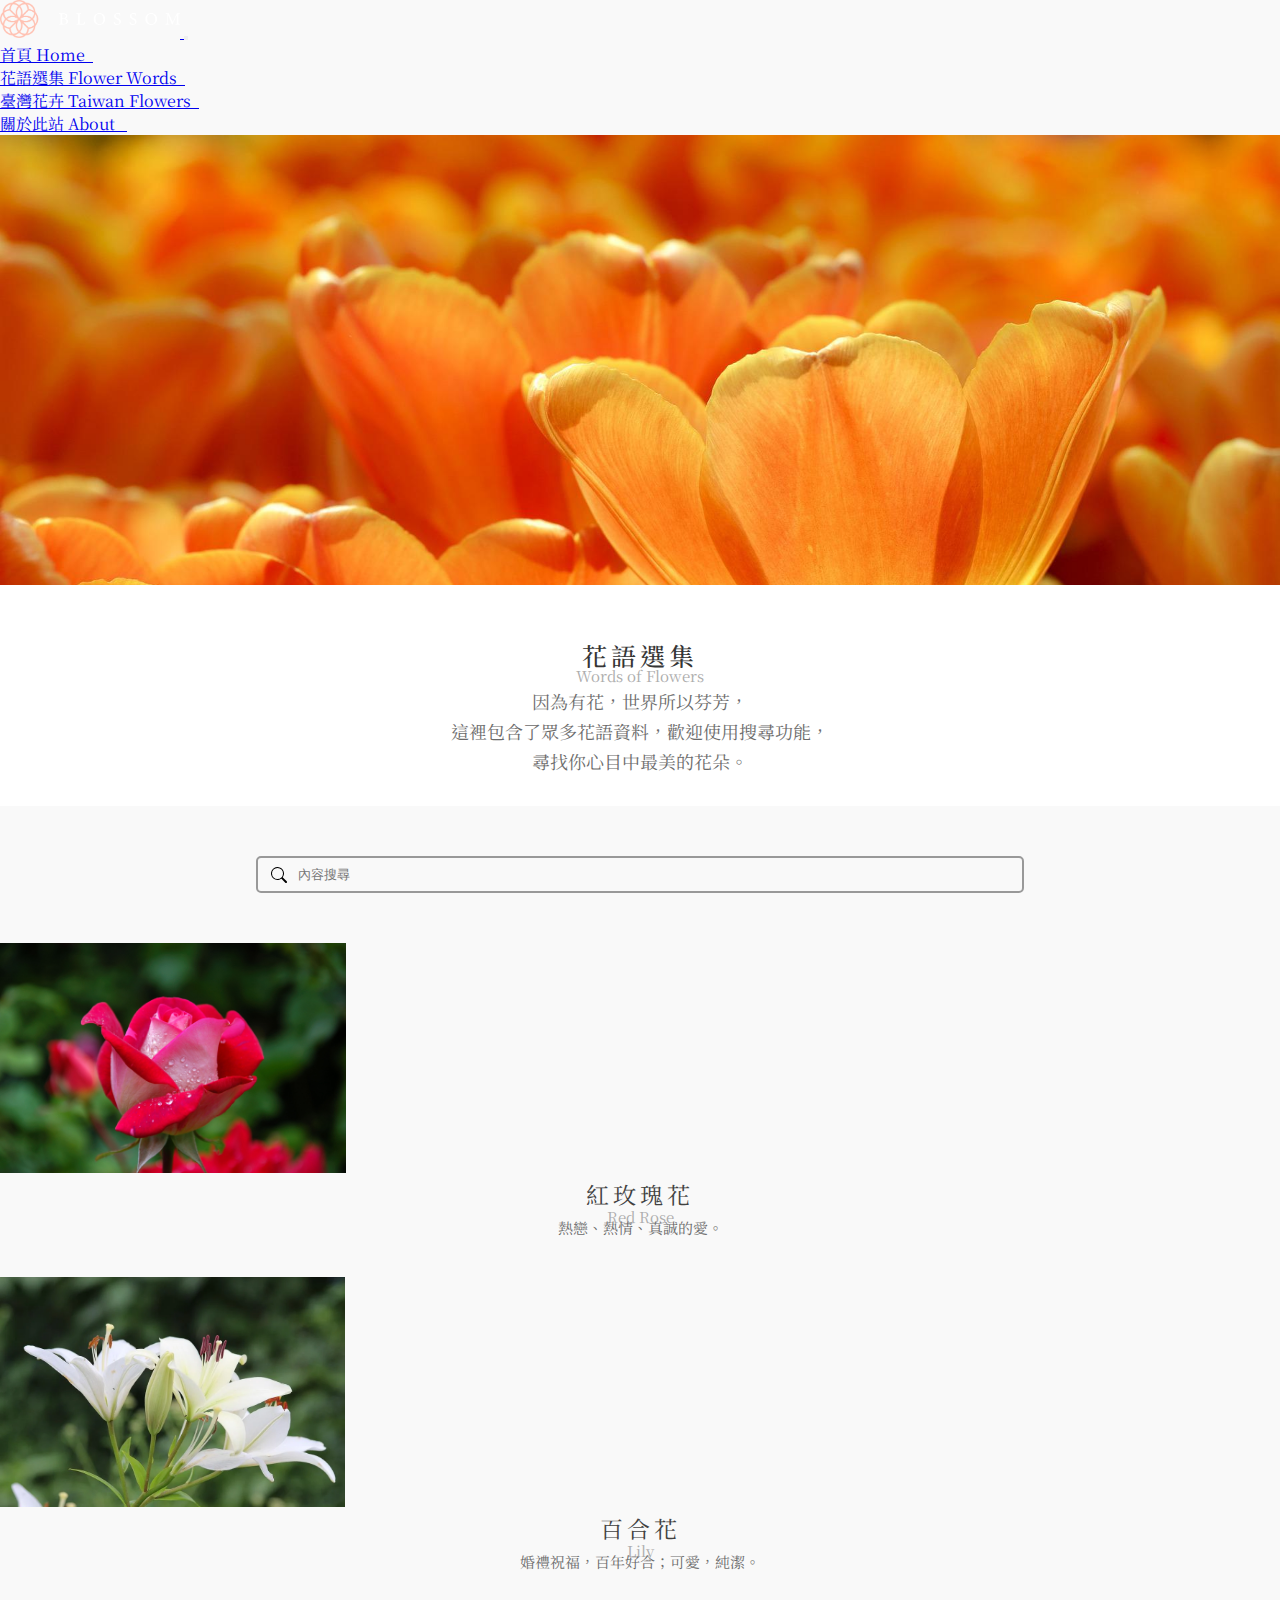
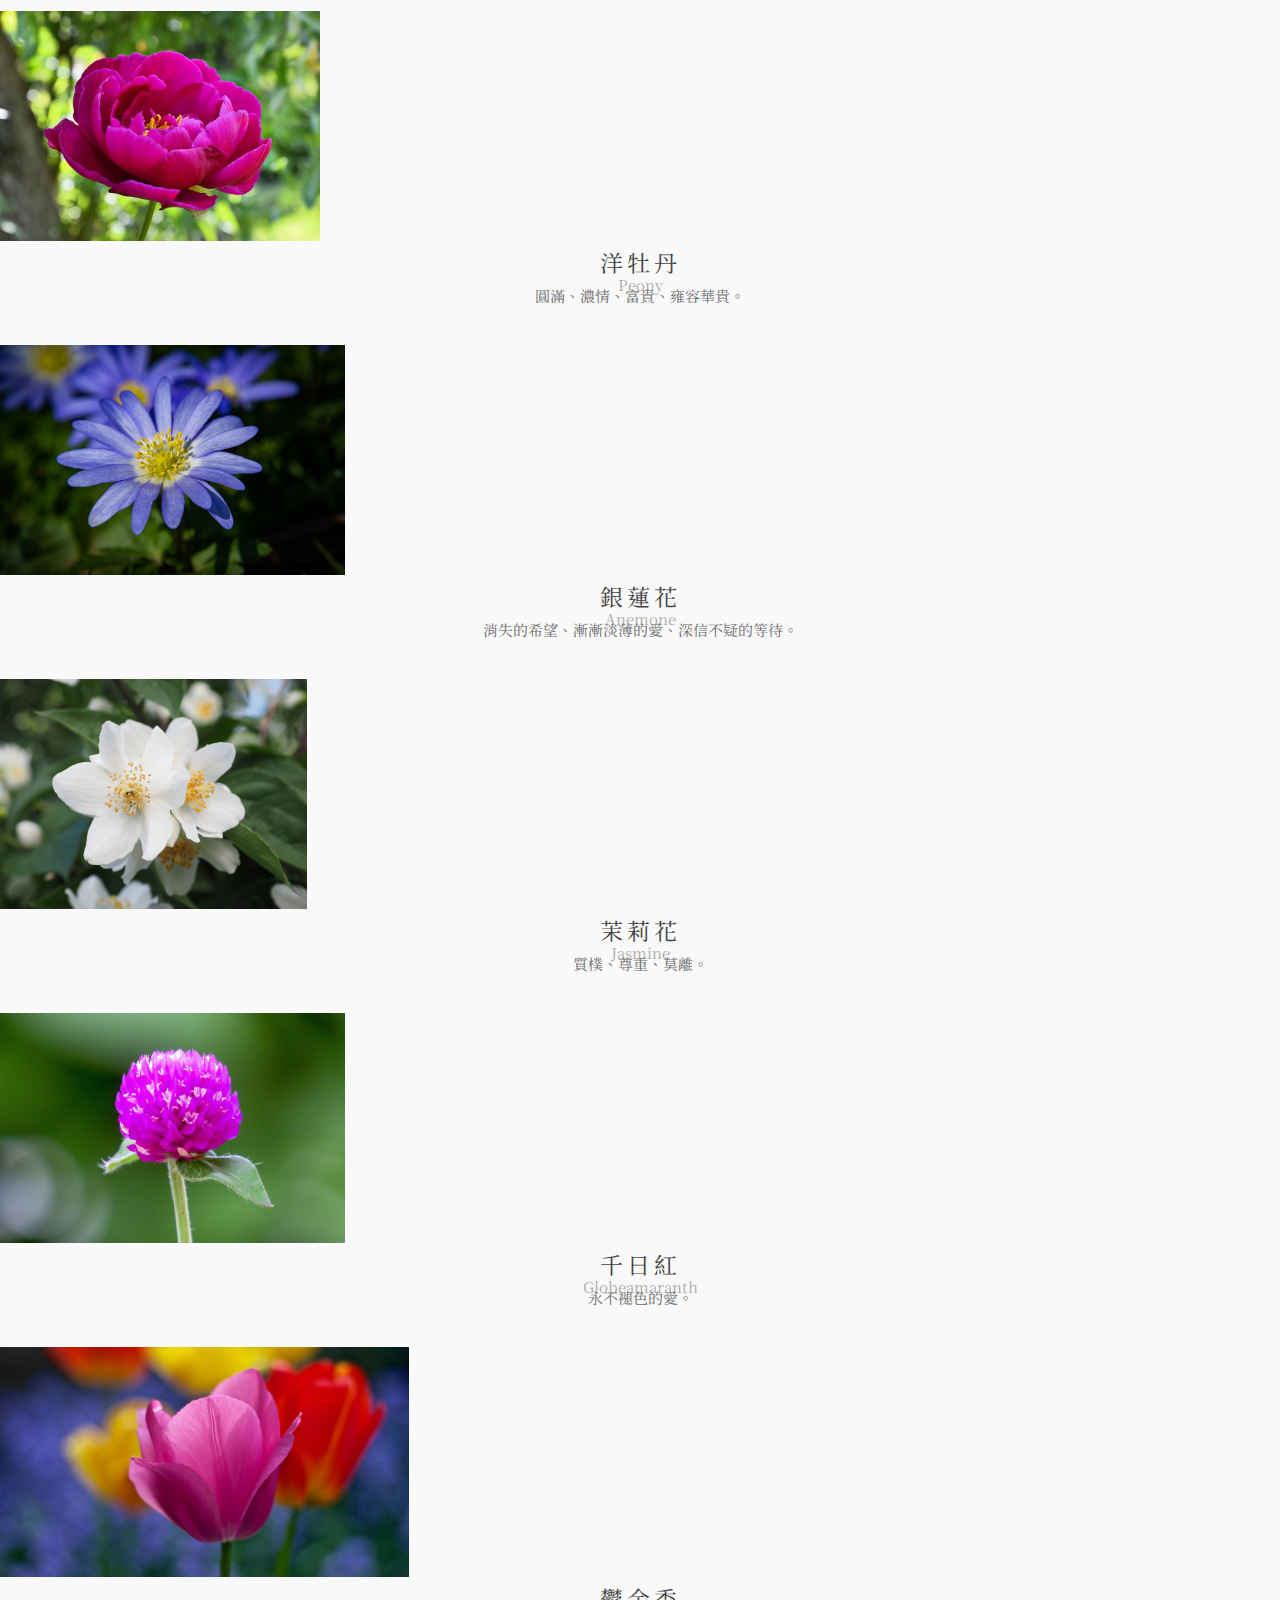
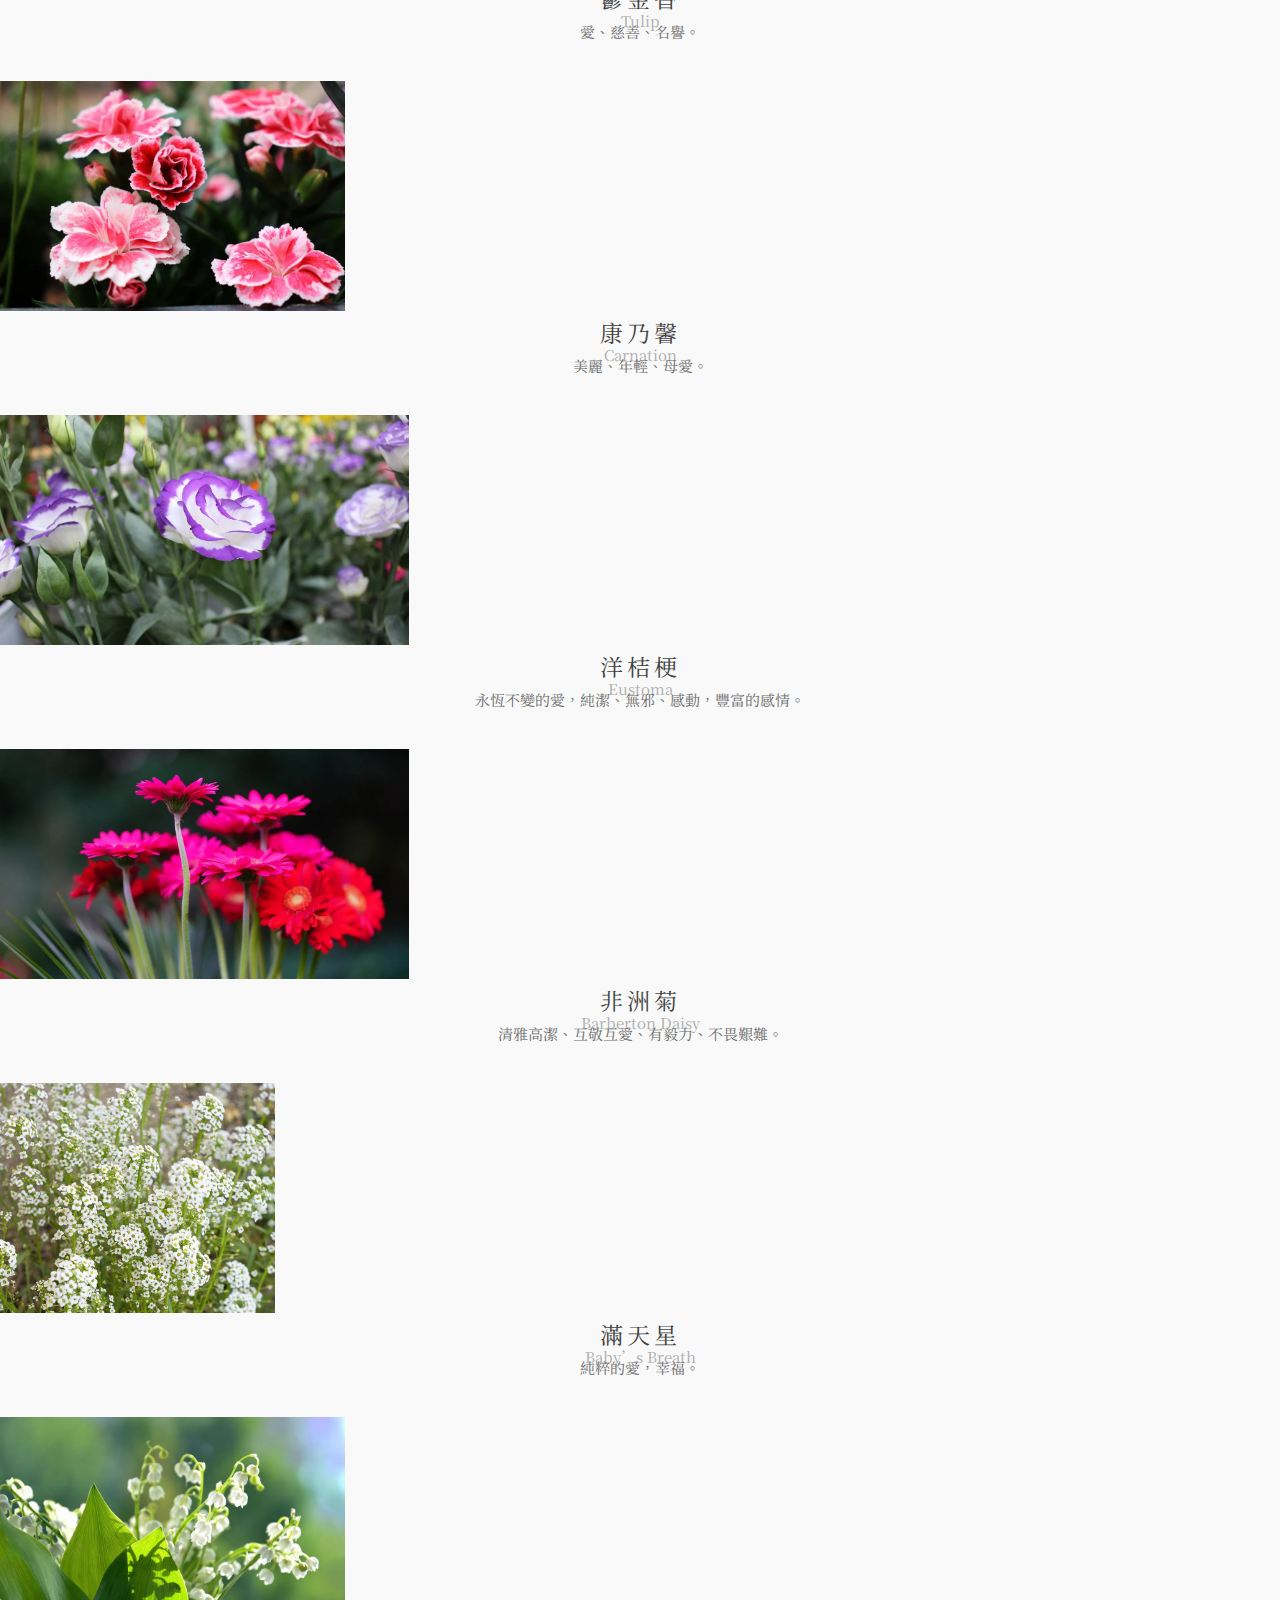
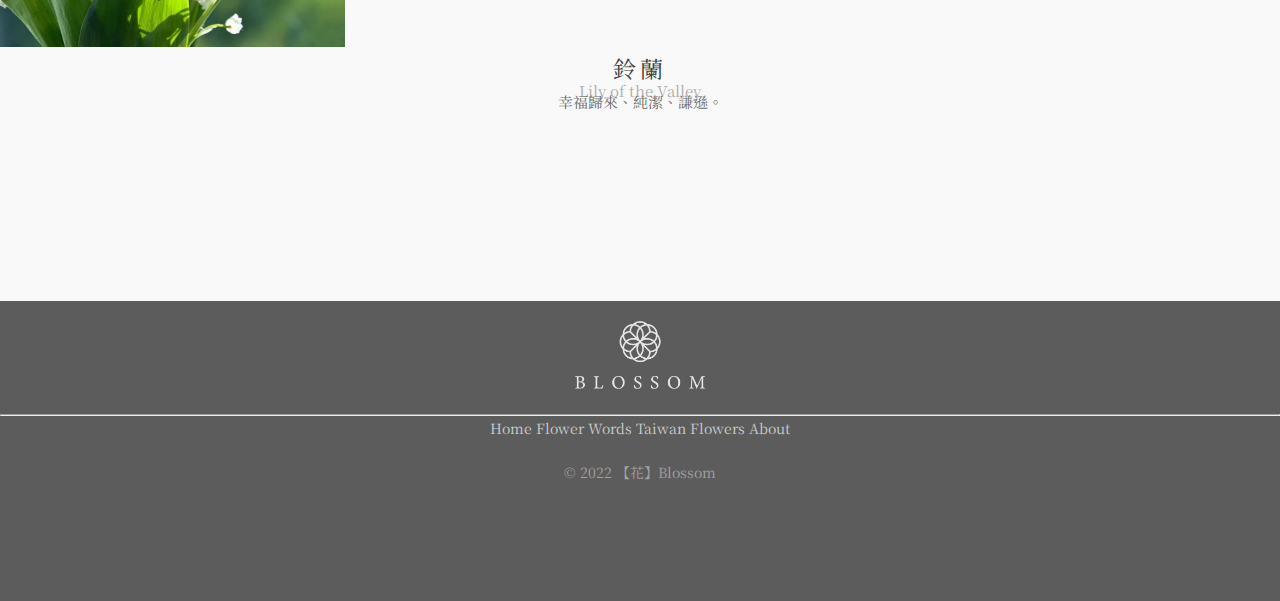
<file: Blossom/Words.html>
<!DOCTYPE html>
<html lang="en">
<head>
    <meta charset="UTF-8">
    <meta http-equiv="X-UA-Compatible" content="IE=edge">
    <meta name="viewport" content="width=device-width, initial-scale=1.0">
    <link href="https://cdn.jsdelivr.net/npm/bootstrap@5.1.3/dist/css/bootstrap.min.css" rel="stylesheet"
        integrity="sha384-1BmE4kWBq78iYhFldvKuhfTAU6auU8tT94WrHftjDbrCEXSU1oBoqyl2QvZ6jIW3" crossorigin="anonymous">
    <link rel="stylesheet" href="./css/style.css">
    <link rel="stylesheet" href="https://cdnjs.cloudflare.com/ajax/libs/font-awesome/4.7.0/css/font-awesome.min.css">
    <link href="./img/favicon.ico" rel="shortcut icon"/>
    <title>【花】-Blossom- 花語選集</title>
    <style>
        @import url('https://fonts.googleapis.com/css2?family=Noto+Serif+TC:wght@200;300;400;500;600&display=swap');
    </style>

</head>

<body style="background-color:#f9f9f9;">
    <nav class="navbar navbar-expand-lg navbar-dark bg-black fixed-top">
        <div class="container">
            <a class="navbar-brand text-white justify-content-center" href="./index.html">
                <img src="./img/logo_hor.png" class="m-2" style="width: 180px;">
            </a>
            <button class="navbar-toggler btn btn-dark" type="button" data-bs-toggle="collapse"
                data-bs-target="#navbarNavAltMarkup" aria-controls="navbarNavAltMarkup" aria-expanded="false"
                aria-label="Toggle navigation">
                <span class="navbar-toggler-icon"></span>
            </button>
            <div class="collapse navbar-collapse justify-content-end m-1" id="navbarNavAltMarkup">
                <ul class="navbar-nav text-white">
                    <li class="nav-item">
                        <a class="nav-link navwords" aria-current="page" href="./index.html">首頁 Home&nbsp;&nbsp;</a>
                    </li>
                    <li class="nav-item">
                        <a class="nav-link active navwords" href="./Words.html">花語選集 Flower Words&nbsp;&nbsp;</a>
                    </li>
                    <li class="nav-item">
                        <a class="nav-link navwords" href="./Map.html">臺灣花卉 Taiwan Flowers&nbsp;&nbsp;</a>
                    </li>
                    <li class="nav-item">
                        <a class="nav-link navwords" href="./About.html">關於此站 About &nbsp;&nbsp;</a>
                    </li>


                </ul>
                </li>
                </ul>
            </div>
        </div>
    </nav>

    <div class = "WordsBanner">
    </div>


    <div style="background-color: #ffffff; padding: 30px; width: 100%;">
        <div class="mx-auto mb-5 mt-4 container" style="text-align:center; width:80%; margin:auto">
            <h1 class="Blossomh1">花語選集</h1>
            <p class="smallEng">Words of Flowers</p>
            <div style="margin:auto;">
                <p class="blossomp">因為有花，世界所以芬芳，<br>這裡包含了眾多花語資料，歡迎使用搜尋功能，<br>尋找你心目中最美的花朵。</p>
            </div>
        </div>
    </div>




    <div class="album py-5">

        <input id="myInput" type="text" placeholder="內容搜尋">

    </div>

    <div class="container">


        <div class="row row-cols-1 row-cols-lg-4 row-cols-md-2 g-3" id="WordsAlbum">

            <div class="col AlbumContent">
                <div class="card shadow-sm">
                    <img class="card-img-top" src="img/Words/pexels-pixabay-56866.jpeg">
                    <div class="card-body">
                        <p class="Blossomh2">紅玫瑰花</p>
                        <p class="smallEng">Red Rose</p>
                        <div class="d-flex justify-content-center" style="height: 60px; margin-top: -10px;">
                            <p class=" d-flex card-text text-center blossomp2 align-items-center">熱戀、熱情、真誠的愛。</p>
                        </div>
                    </div>
                </div>
            </div>

            <div class="col AlbumContent">
                <div class="card shadow-sm">
                    <img class="card-img-top" src="img/Words/lily-3894157_960_720.webp">
                    <div class="card-body">
                        <p class="Blossomh2">百合花</p>
                        <p class="smallEng">Lily</p>
                        <div class="d-flex justify-content-center" style="height: 60px;margin-top: -10px;">
                            <p class=" d-flex card-text text-center blossomp2 align-items-center">婚禮祝福，百年好合；可愛，純潔。
                            </p>
                        </div>
                    </div>
                </div>
            </div>

            <div class="col AlbumContent">
                <div class="card shadow-sm">
                    <img class="card-img-top" src="img/Words/peony-2438477_960_720.webp">
                    <div class="card-body">
                        <p class="Blossomh2">洋牡丹</p>
                        <p class="smallEng">Peony</p>
                        <div class="d-flex justify-content-center" style="height: 60px;margin-top: -10px;">
                            <p class=" d-flex card-text text-center blossomp2 align-items-center">圓滿、濃情、富貴、雍容華貴。</p>
                        </div>
                    </div>
                </div>
            </div>

            <div class="col AlbumContent">
                <div class="card shadow-sm">
                    <img class="card-img-top" src="img/Words/anemone.jpg">
                    <div class="card-body">
                        <p class="Blossomh2">銀蓮花</p>
                        <p class="smallEng">Anemone</p>
                        <div class="d-flex justify-content-center" style="height: 60px;margin-top: -10px;">
                            <p class=" d-flex card-text text-center blossomp2 align-items-center">
                                消失的希望、漸漸淡薄的愛、深信不疑的等待。</p>
                        </div>
                    </div>
                </div>
            </div>

            <div class="col AlbumContent">
                <div class="card shadow-sm">
                    <img class="card-img-top" src="img/Words/Jasmine.jpg">
                    <div class="card-body">
                        <p class="Blossomh2">茉莉花</p>
                        <p class="smallEng">Jasmine</p>
                        <div class="d-flex justify-content-center" style="height: 60px;margin-top: -10px;">
                            <p class=" d-flex card-text text-center blossomp2 align-items-center">質樸、尊重、莫離。</p>
                        </div>
                    </div>
                </div>
            </div>

            <div class="col AlbumContent">
                <div class="card shadow-sm">
                    <img class="card-img-top" src="img/Words/a-thousand-days-red-gc27ab111b_1920.jpg">
                    <div class="card-body">
                        <p class="Blossomh2">千日紅</p>
                        <p class="smallEng">Globeamaranth</p>
                        <div class="d-flex justify-content-center" style="height: 60px;margin-top: -10px;">
                            <p class=" d-flex card-text text-center blossomp2 align-items-center">永不褪色的愛。</p>
                        </div>
                    </div>
                </div>
            </div>

            <div class="col AlbumContent">
                <div class="card shadow-sm">
                    <img class="card-img-top" src="img/Words/tulip.jpg">
                    <div class="card-body">
                        <p class="Blossomh2">鬱金香</p>
                        <p class="smallEng">Tulip</p>
                        <div class="d-flex justify-content-center" style="height: 60px;margin-top: -10px;">
                            <p class=" d-flex card-text text-center blossomp2 align-items-center">愛、慈善、名譽。</p>
                        </div>
                    </div>
                </div>
            </div>

            <div class="col AlbumContent">
                <div class="card shadow-sm">
                    <img class="card-img-top" src="img/Words/carnation-5178865_960_720.webp">
                    <div class="card-body">
                        <p class="Blossomh2">康乃馨</p>
                        <p class="smallEng">Carnation</p>
                        <div class="d-flex justify-content-center" style="height: 60px;margin-top: -10px;">
                            <p class=" d-flex card-text text-center blossomp2 align-items-center">美麗、年輕、母愛。</p>
                        </div>
                    </div>
                </div>
            </div>

            <div class="col AlbumContent">
                <div class="card shadow-sm">
                    <img class="card-img-top" src="img/Words/lisianthus-4967633_1280.webp">
                    <div class="card-body">
                        <p class="Blossomh2">洋桔梗</p>
                        <p class="smallEng">Eustoma</p>
                        <div class="d-flex justify-content-center" style="height: 60px;margin-top: -10px;">
                            <p class=" d-flex card-text text-center blossomp2 align-items-center">
                                永恆不變的愛，純潔、無邪、感動，豐富的感情。</p>
                        </div>
                    </div>
                </div>
            </div>

            <div class="col AlbumContent">
                <div class="card shadow-sm">
                    <img class="card-img-top" src="img/Words/transvaal-daisy-5589492_1280.webp">
                    <div class="card-body">
                        <p class="Blossomh2">非洲菊</p>
                        <p class="smallEng">Barberton Daisy</p>
                        <div class="d-flex justify-content-center" style="height: 60px;margin-top: -10px;">
                            <p class=" d-flex card-text text-center blossomp2 align-items-center">
                                清雅高潔、互敬互愛、有毅力、不畏艱難。</p>
                        </div>
                    </div>
                </div>
            </div>

            <div class="col AlbumContent">
                <div class="card shadow-sm">
                    <img class="card-img-top" src="img/Words/babys-breath-2610214_960_720.jpeg">
                    <div class="card-body">
                        <p class="Blossomh2">滿天星</p>
                        <p class="smallEng">Baby’s Breath</p>
                        <div class="d-flex justify-content-center" style="height: 60px;margin-top: -10px;">
                            <p class=" d-flex card-text text-center blossomp2 align-items-center">純粹的愛，幸福。</p>
                        </div>
                    </div>
                </div>
            </div>

            <div class="col AlbumContent">
                <div class="card shadow-sm">
                    <img class="card-img-top" src="img/Words/lily of the valley.webp">
                    <div class="card-body">
                        <p class="Blossomh2">鈴蘭</p>
                        <p class="smallEng">Lily of the Valley</p>
                        <div class="d-flex justify-content-center" style="height: 60px;margin-top: -10px;">
                            <p class=" d-flex card-text text-center blossomp2 align-items-center">幸福歸來、純潔、謙遜。</p>
                        </div>
                    </div>
                </div>
            </div>

        </div>
    </div>
    </div>

    <footer>
        <div class="container-fluid Blossomfooter p-5 " style="margin-top: 150px;">
            <div style="text-align:center; width:100% ;margin:auto;">
                <img src="./img/logo_ver gray.png" style="height: 68px; margin:20px">
                <hr>
                <a href="./index.html" class="m-2">Home</a>
                <a href="./Words.html" class="m-2">Flower Words</a>
                <a href="./Map.html" class="m-2">Taiwan Flowers</a>
                <a href="./About.html" class="m-2">About</a>
                <br>
                <br>
                <p style="font-size:14px; color:#a2a2a2">&copy; 2022 【花】Blossom </p>
            </div>
        </div>
    </footer>

</body>

<script src="https://cdn.jsdelivr.net/npm/bootstrap@5.0.2/dist/js/bootstrap.bundle.min.js"
    integrity="sha384-MrcW6ZMFYlzcLA8Nl+NtUVF0sA7MsXsP1UyJoMp4YLEuNSfAP+JcXn/tWtIaxVXM"
    crossorigin="anonymous"></script>

<script src="https://code.jquery.com/jquery-3.6.0.js" integrity="sha256-H+K7U5CnXl1h5ywQfKtSj8PCmoN9aaq30gDh27Xc0jk="
    crossorigin="anonymous"></script>

<script src="./app.js"></script>

<script>
src = "https://cdnjs.cloudflare.com/ajax/libs/ScrollMagic/2.0.7/plugins/animation.gsap.js"
integrity = "sha256-peenofh8a9TIqKdPKIeQE7mJvuwh+J0To7nslvpj1jI="
crossorigin = "anonymous"
</script>

<script>
    $(document).ready(function () {
        $("#myInput").on("keyup", function () {
            var myfilter = $("#myInput").val().toLowerCase(); //將#myInput輸入的內容全部轉為小寫
            $(".AlbumContent").hide(); //先隱藏 AlbumContent類別內 所有物件
            $('.AlbumContent').each(function () { //選取所有 AlbumContent類別內 所有物件
                if ($(this).text().toLowerCase().indexOf(myfilter) != -1) { //將選取的內容跟#myInput輸入的內容比對
                    $(this).show(); //如果比對出來輸出結果 不是-1 顯示該內容
                }
            });
        })
    })
</script>




</html>
</file>
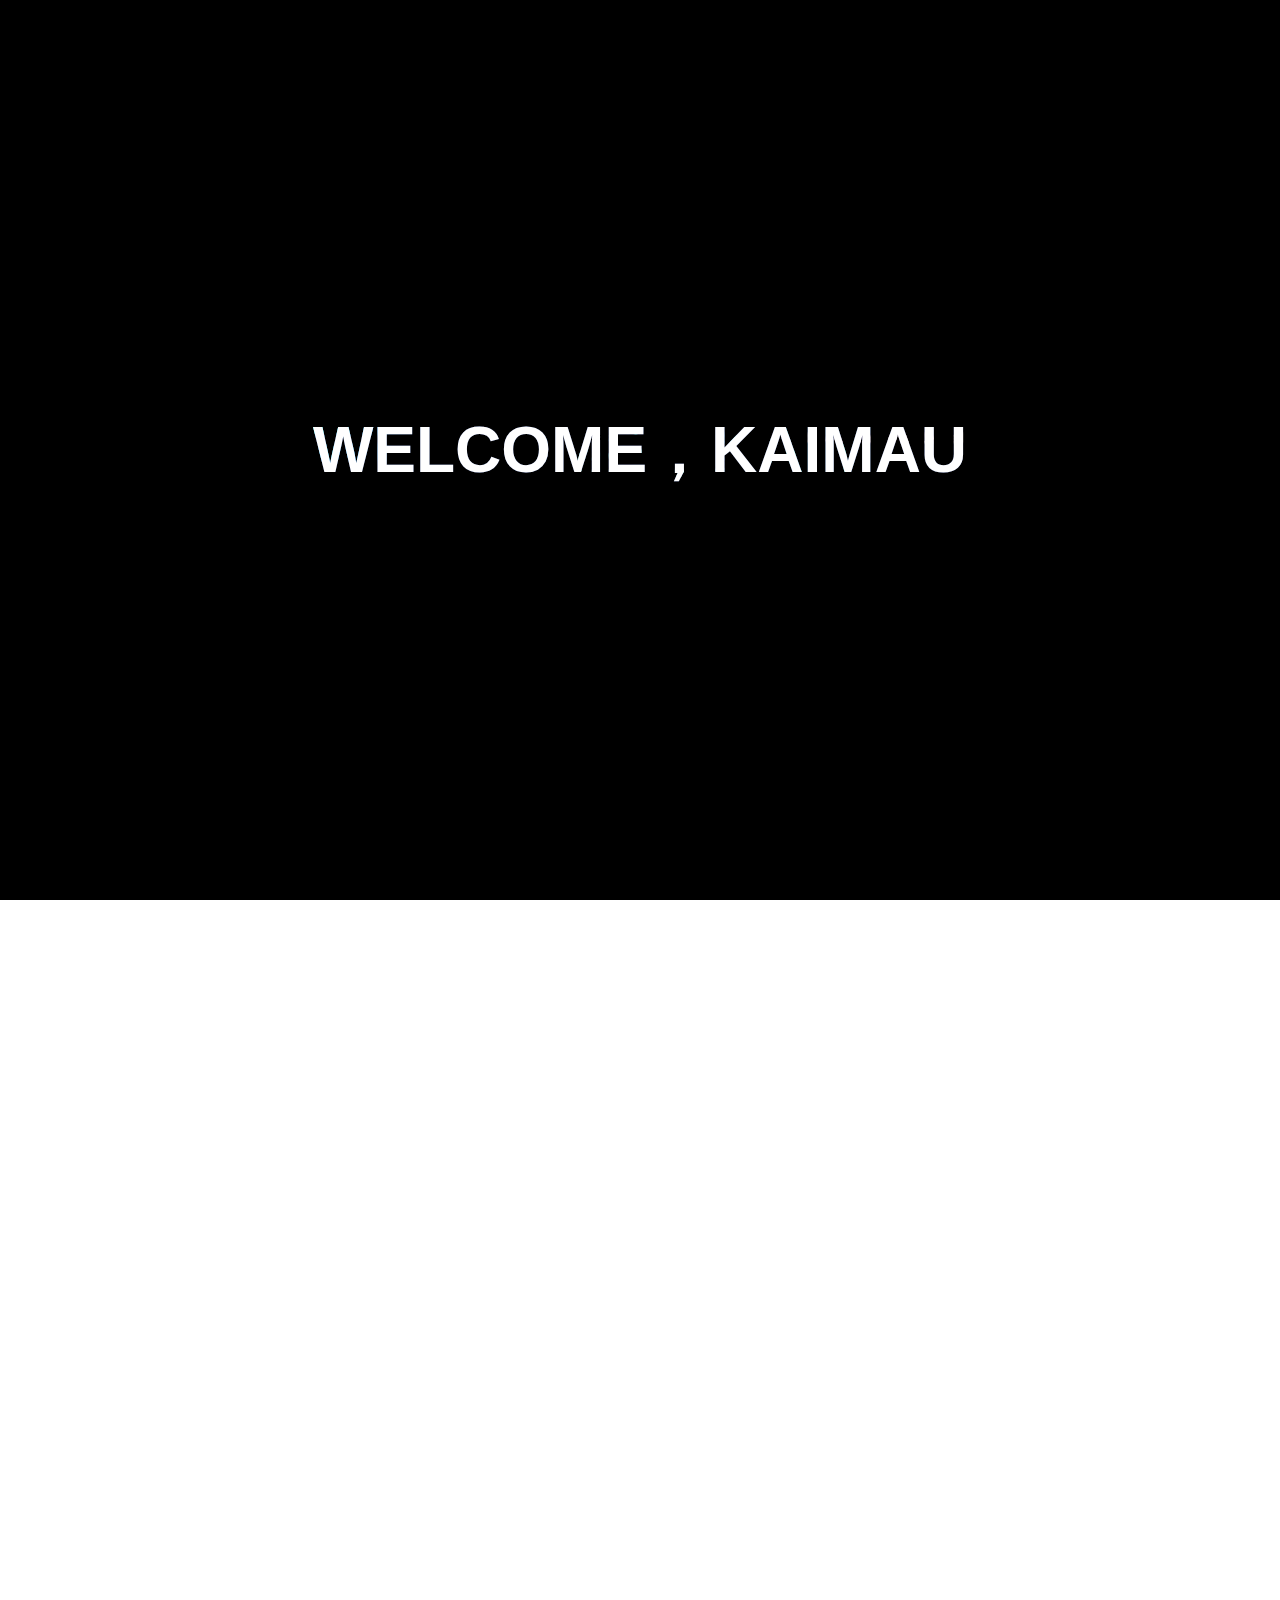
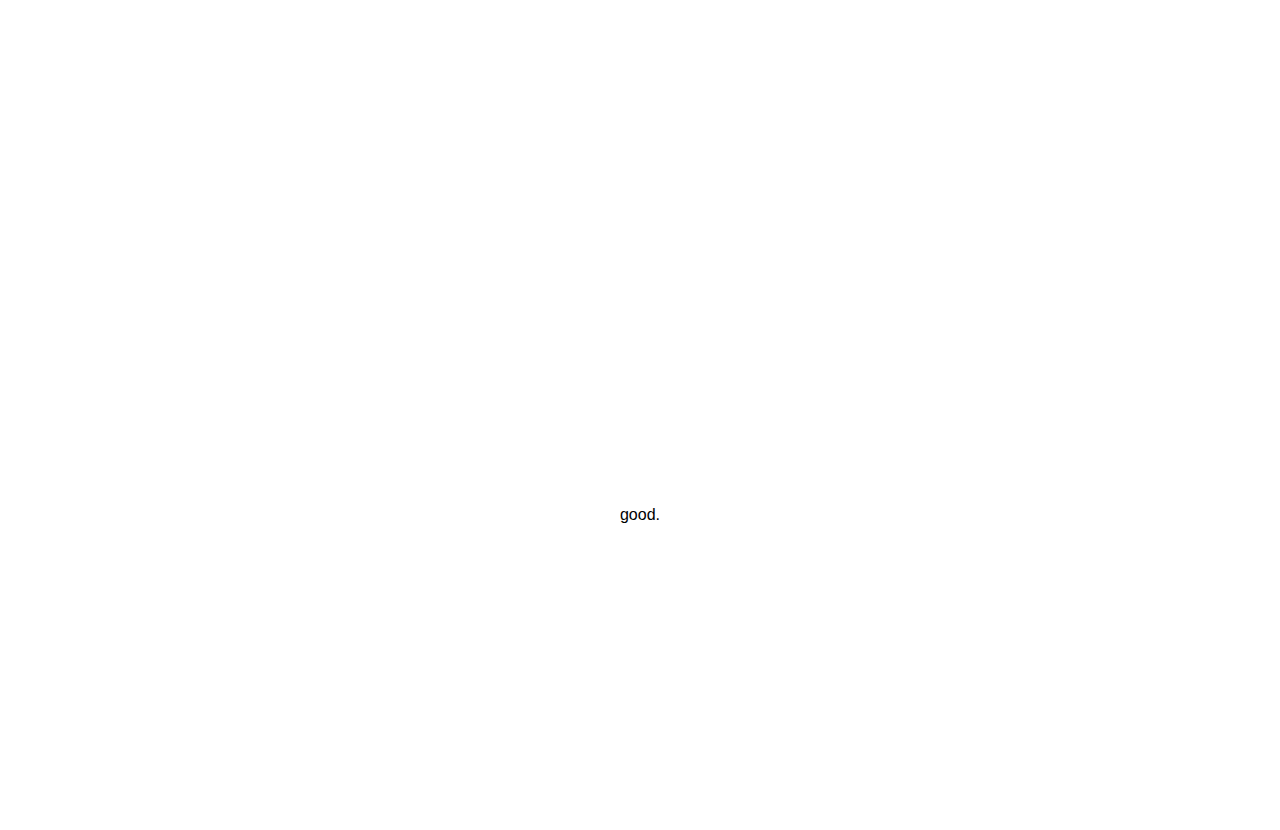
<file: kaimo/indexanime/index-animetion.html>
<!DOCTYPE html>
<html lang="en">

<head>
    <meta charset="UTF-8">
    <meta http-equiv="X-UA-Compatible" content="IE=edge">
    <meta name="viewport" content="width=device-width, initial-scale=1.0">
    <title>anime</title>
    <link rel="stylesheet" href="indexanimation.css">
</head>
<body>
    <div class="back">
        <section class="kaimau">
            <div class="kaimau__content">
                <h1 class="kaimau__title">WELCOME，KAIMAU</h1>
                <img src="./002.jpg" alt="" class="kaimau__image">
                <h1 class="kaimau__cover">WELCOME，KAIMAU</h1>
            </div>
        </section>

        <section class="scroll-placeholder"></section>

        <div class="mid">
            <img src="./logo/logo-white.png"  class="kaimau__logo">
        </div>
    </div>

    <section class="content">
        good.
    </section>
    



    <script src="indexanimaton.js"></script>
</body>

</html>
</file>
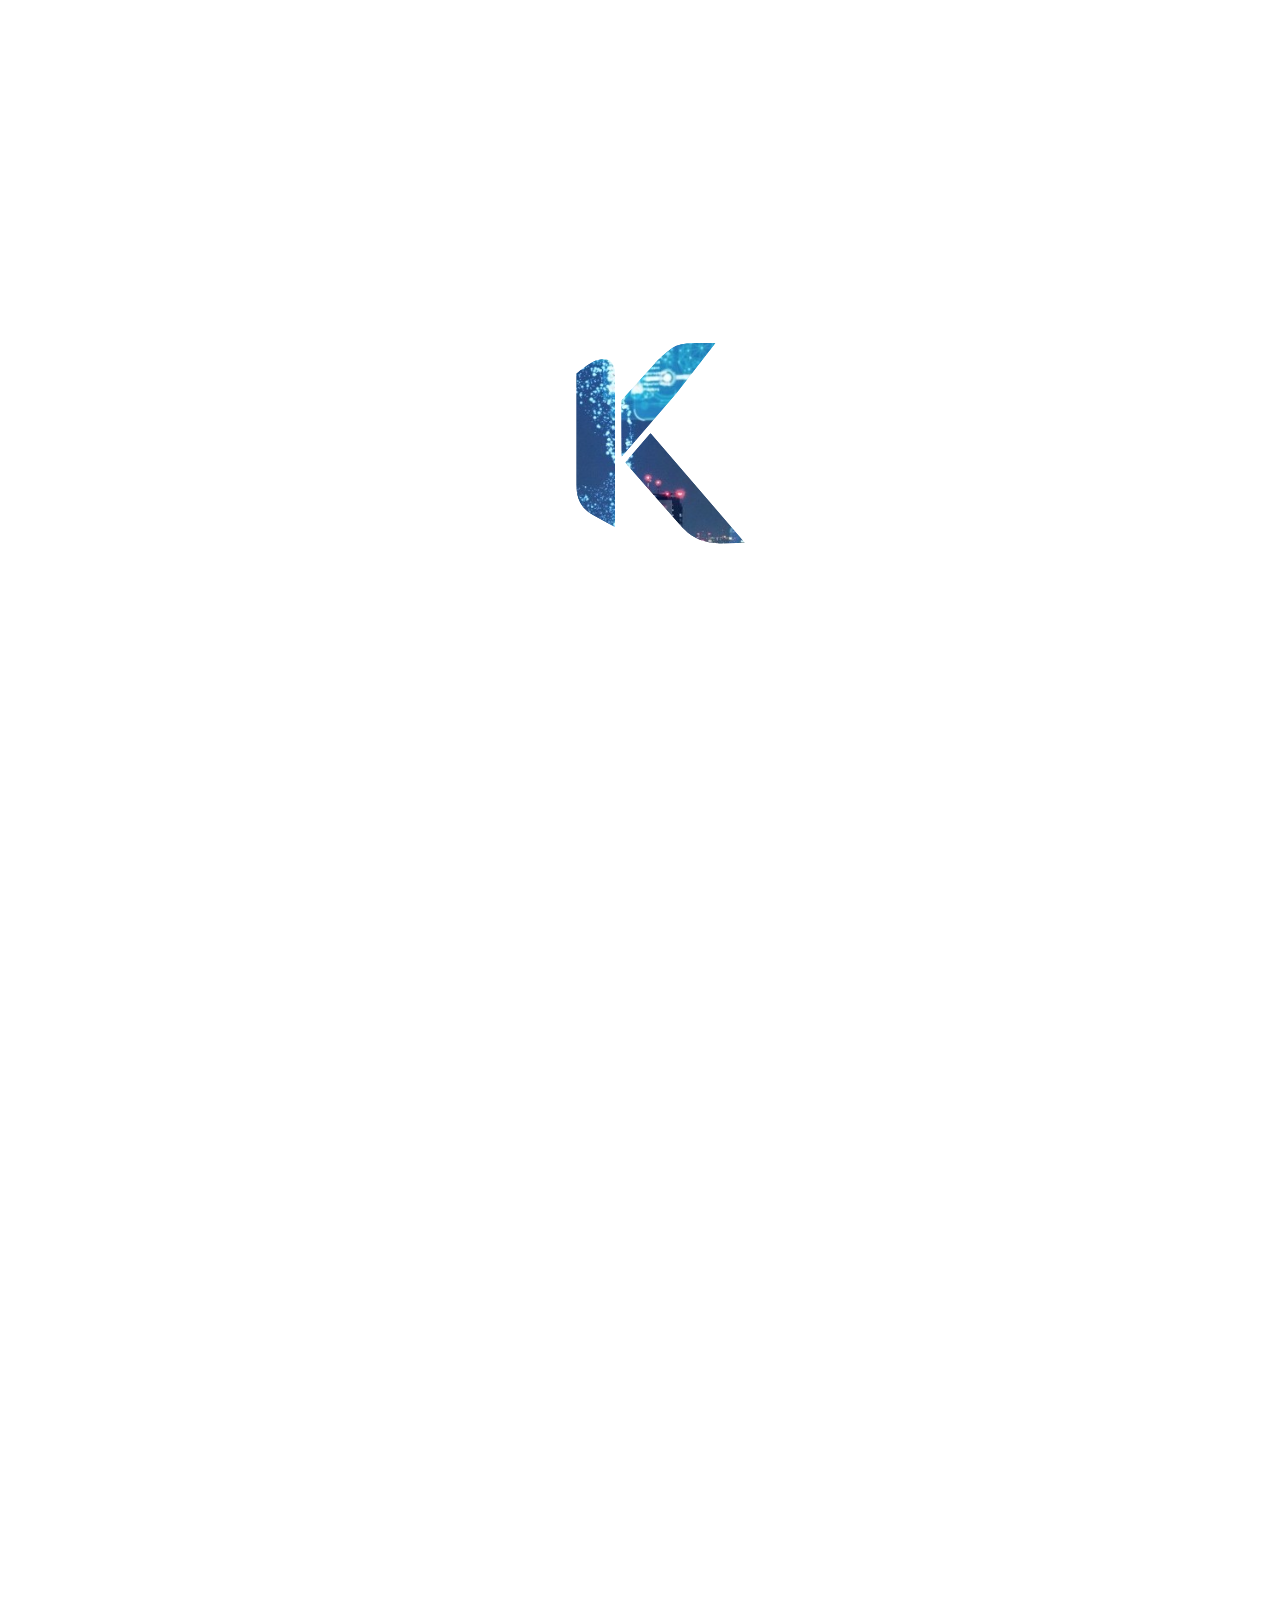
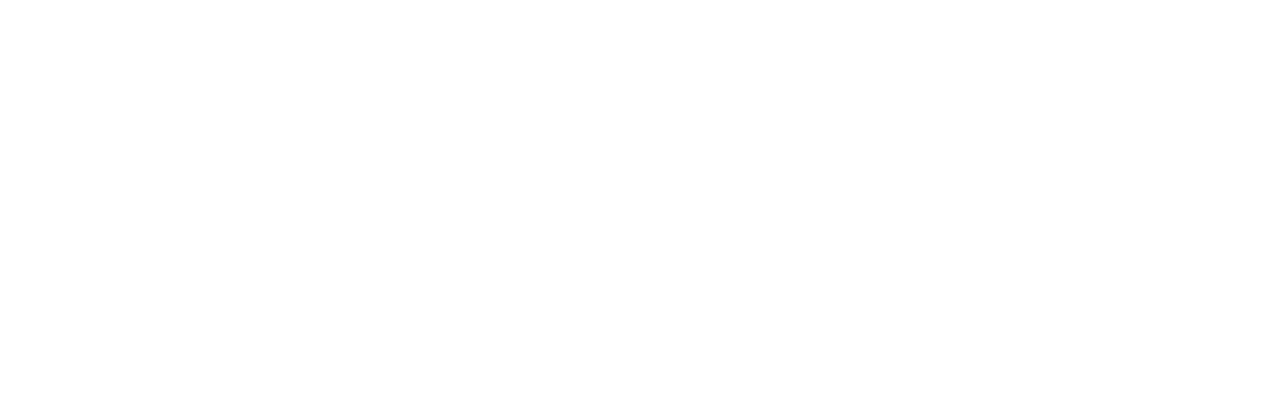
<file: kaimo/new animetion/ia3.html>
<!DOCTYPE html>
<html lang="en">
<head>
    <meta charset="UTF-8">
    <meta http-equiv="X-UA-Compatible" content="IE=edge">
    <meta name="viewport" content="width=device-width, initial-scale=1.0">
    
    <link rel="stylesheet" href="./ia3.css">
    
    <title>Document</title>
</head>
<body>
  <div class="container">
      <img src="./004.jpg" type="img/jepg"/>
    <div id="bg"></div>
  </div>
  <script src="./ia3.js"></script>
</body>
</html>
</file>
<file: Blossom/css/style.css>
*{
    margin:0;
    padding:0;
    box-sizing:border-box;
}

#loading{
  background-image:url(../img/80al.gif);
  background-color: #000;
  background-repeat: no-repeat;
  background-position: center center;
  background-size: 15vh;
  position: fixed;
  width: 100%;
  height: 100vh;
  z-index: 99;
}

#loading p{
  font-size: 17px;
  line-height: 27px;
  letter-spacing: 3px;
  font-family: 'Noto Serif TC', serif;
  opacity: 1;
  text-align:center ;
  color: rgb(197, 197, 197); 
  transform: translate(-50%, -50%);
  z-index: 100;
  position: absolute;
  top:60%;
  left: 50% ;
}

.masthead {
    margin-bottom: 2rem;
  }
  
  .masthead-brand {
    margin-bottom: 0;
  }
  
  .nav-masthead .nav-link {
    padding: .25rem 0;
    font-weight: 700;
    color: rgba(255, 255, 255, .5);
    background-color: transparent;
    border-bottom: .25rem solid transparent;
  }
  
  .nav-masthead .nav-link:hover,
  .nav-masthead .nav-link:focus {
    border-bottom-color: rgba(255, 255, 255, .25);
  }
  
  .nav-masthead .nav-link + .nav-link {
    margin-left: 1rem;
  }
  
  .nav-masthead .active {
    color: #fff;
    border-bottom-color: #fff;
  }
  
  .navwords{
    font-family: 'Noto Serif TC', serif;
    font-weight: 400;
    font-size:medium;

  }  
  @media (min-width: 48em) {
    .masthead-brand {
      float: left;
    }
    .nav-masthead {
      float: right;
    }
  }

body {
    font-family: 'Noto Serif TC', serif;
}

/* FOOTER */

.Blossomfooter{
  background-color: #5c5c5c;
  color:#CCCCCC;
  margin-bottom:-25px;
  height:300px;
}


.Blossomfooter a{
  color:#CCCCCC;
  text-decoration: none;
  font-size: 14px;
}

@media(max-width:768px){

  .Blossomfooter a{
    color:#CCCCCC;
    text-decoration: none;
    font-size: 12px;
  }
}

.Blossomfooter a:hover{
  color:#ffffff;
  text-decoration: none;
  transition: 0.5s;
}

.intro{
    height:100vh;
    display: block;
}

.intro2{
  height:100vh;
  display: none;
  background-image: url(../img/Home/intro2.jpg);
  background-position: center;
  background-size: cover;
}

.intro2 h1{
    
  top:50%;
  left:50%;
  transform: translate(-50%, -50%);
  font-size:80px;
  color:white;
  
}

.intro2 h2{
  
  padding-bottom: 20px;
  font-size: 13px;
  line-height: 27px;
  letter-spacing: 1.1px;
  font-family: 'Noto Serif TC', serif;
  opacity: 0.5;
  text-align:center ;
  color: #fff; 
  top:80% ;
  left:50%;
  transform: translate(-50%, -50%);
  width:100%;
}

.intro2 h3{
  position: absolute;
  font-size: 21px;
  line-height: 36px;
  letter-spacing: 4px;
  font-family: 'Noto Serif TC', serif;
  text-align:center;
  color: #fff;
  top:30%;
  left:50%;
  transform: translate(-50%, -50%);
  width:100%;
}


@media screen and (max-width: 768px){
  .intro{
    display:none;
  }

  .intro2{
    display: block;
  }

  .scrollmagic-pin-spacer{
    display: none;
  }
  
}

.intro video{
    height: 100%;
    width: 100%;
    object-fit: cover;
}

.intro h1{
    
    top:50%;
    left:50%;
    transform: translate(-50%, -50%);
    font-size:80px;
    color:white;
    
}

.intro h2{
    
    padding-bottom: 20px;
    font-size: 13px;
    line-height: 27px;
    letter-spacing: 1.1px;
    font-family: 'Noto Serif TC', serif;
    opacity: 0.5;
    text-align:center ;
    color: #fff; 
    top:80% ;
    left:50%;
    transform: translate(-50%, -50%);
    width:100%;
}

.intro h3{
    position: absolute;
    font-size: 21px;
    line-height: 36px;
    letter-spacing: 4px;
    font-family: 'Noto Serif TC', serif;
    text-align:center;
    color: #fff;
    top:30%;
    left:50%;
    transform: translate(-50%, -50%);
    width:100%;
}

.introimg{
  width:260px;
}

@media(max-width:768px){

  .introimg{
    width:200px;
  }
}



.subtitle{
  width:900px; 
  height: 300px;
  
}

@media(max-width:768px){

  .subtitle{
    width:900px; 
    height: 300px;
    margin-top: 670px;
  }
}

section{
    height: 100vh;
    color:black
}

.section1 h1{
    padding-top: 50px;
    text-align: center;
    line-height: 40px;
    letter-spacing: 4px;
    font-size: 25px;
    font-family: 'Noto Serif TC', serif;
    font-weight: 500;
    color:#212121

}

.Blossomh1{
  padding-top: 20px;
  text-align: center;
  line-height: 40px;
  letter-spacing: 4px;
  font-size: 25px;
  font-family: 'Noto Serif TC', serif;
  font-weight: 500;
  color:#353535;

}

.Blossomh2{
  text-align: center;
  letter-spacing: 4px;
  font-size: 23px;
  font-family: 'Noto Serif TC', serif;
  font-weight: 400;
  color:#414141;
  margin-bottom: 5px;
}

.Blossomh-left{
  text-align: left;
  letter-spacing: 4px;
  font-size: 23px;
  font-family: 'Noto Serif TC', serif;
  font-weight: 400;
  color:#414141;
  margin-bottom: 5px;
}

.blossomp{

  text-align: center;
  line-height: 30px;
  font-size: 18px;
  font-family: 'Noto Serif TC', serif;
  font-weight: 400;
  color:#6b6b6b;
}

.blossomp2{

  text-align: center;
  font-size: 15px;
  font-family: 'Noto Serif TC', serif;
  font-weight: 400;
  color:#6b6b6b;
}

.blossomp3{

  text-align: left;
  font-size: 15px;
  font-family: 'Noto Serif TC', serif;
  font-weight: 400;
  color:#6b6b6b;
}

.blossomp3 a{
  
  text-align: left;
  font-size: 15px;
  font-family: 'Noto Serif TC', serif;
  font-weight: 400;
  color:#de966a;
 
}


.smallEng{
  
  text-align: center;
  font-size: 15px;
  font-family: 'Noto Serif TC', serif;
  font-weight: 400;
  color:#acacac;
  margin-top: -10px;
}

.MapsmallEng{
  
  text-align: left;
  font-size: 15px;
  font-family: 'Noto Serif TC', serif;
  font-weight: 400;
  color:#acacac;
}

.MapLocation{
  
  text-align: right;
  font-size: 18px;
  font-family: 'Noto Serif TC', serif;
  font-weight: 400;
  color:#494949;
  margin-top: -10px;
}

.MapContent{
  
  line-height: 30px;
  font-size: 15px;
  font-family: 'Noto Serif TC', serif;
  font-weight: 400;
  color:#6c6c6c;
}

.MapDiv{
  display: none;
}

.MapDropdown{
  display: none;
}

.Reference{
  max-height:400px;
  overflow-y: scroll;

}

.Reference p{
  word-wrap:break-word;
}

.MapDivGroup{
  margin-right: 100px;
}

@media(max-width: 992px) {
  .MapDropdown{
    display: block;
    text-align: center;
    margin-top: 80px;
    margin-bottom: -60px;
  }

  .TaiwanMap{
    display: none;
  }

  .MapDivGroup{
    margin-right: 0px;
  }
}



#WordsAlbum img{
  object-fit: cover;
  height: 230px;

}

#myInput{
  padding:7px;
  border-style: solid;
  border-radius:5px;
  border-color: #999999;
  position: relative;
  left:50%;
  transform: translateX(-50%);
  margin-bottom: 50px;
  margin-top: 50px;
  width:60%;
  padding: 9px 4px 9px 40px;
  background: transparent url("data:image/svg+xml,%3Csvg xmlns='http://www.w3.org/2000/svg' width='16' height='16' class='bi bi-search' viewBox='0 0 16 16'%3E%3Cpath d='M11.742 10.344a6.5 6.5 0 1 0-1.397 1.398h-.001c.03.04.062.078.098.115l3.85 3.85a1 1 0 0 0 1.415-1.414l-3.85-3.85a1.007 1.007 0 0 0-.115-.1zM12 6.5a5.5 5.5 0 1 1-11 0 5.5 5.5 0 0 1 11 0z'%3E%3C/path%3E%3C/svg%3E") no-repeat 13px center;
  
}



.AboutText{

  margin: 60px;
  width:760px;
}

.AboutPara{
  margin: 50px;
  border-top: #919191 solid 0.5px;
  border-bottom: #919191 solid 0.5px;
  padding-top: 50px;
  padding-bottom: 40px;
}

@media(max-width: 766px) {
  .AboutText{
    width:100%;
  }
    .RotateLogo {
      animation: none;
  }


}

.AboutLogo{
  align-items: center;
  text-align: center
}

.RotateLogo {
  animation: rotation 24s infinite linear;
  position: relative;
  margin: auto;
}

.RotateLogo:hover {
  animation-play-state: paused;
}

@keyframes rotation {
  from {
    transform: rotate(0deg);

  }
  to {
    transform: rotate(359deg);

  }
}


.section1 p{
  padding: 30px 60px;
  text-align: center;
  font-size: 18px;
  font-family: 'Noto Serif TC', serif;
  font-weight: 400;
  color:#808080
}
/*BUTTON*/
.roundbutton{
  width:200px;
  border-radius: 50px;
  margin: auto;
  text-align: center;
  padding: 8px;
  color: #2a2a2a;
  border:solid 1px;
  border-color: #7a7a7a;
  background-color: #ffffff;
  transition: 0.5s ;

}
.roundbutton:hover{
  width:200px;
  border-radius: 50px;
  margin: auto;
  text-align: center;
  padding: 8px;
  color: #ffffff;
  border:solid 1px;
  border-color: #474747;
  background-color: #474747;

}

/* ANIMATION */
.reveal{
  position: relative;
  opacity: 0;
  transition: 1s all ease;
}
.reveal.active{
  opacity: 1;
}

/* BANNER */

.WordsBanner{
  background-image:url("../img/Words/tulips-g3b12e7df9_1920.jpg");
  background-color: rgb(255, 255, 255);
  width:100%; 
  height: 450px;
  background-size: cover;
}

.MapBanner{
  background-image:url('../img/Map/flower-g6f33e6f42_1920.jpg');
  background-color: rgb(255, 255, 255);
  width:100%; 
  height: 450px;
  background-size: cover;
}
</file>
<file: kaimo/indexanime/indexanimation.css>
/* * {
    margin: 0;
    padding: 0;
}
.kaimau{
    position: fixed;
    top: 0;
    left: 0;
    width: 100%;
    height: 100vh;
    object-fit: cover; */
    /* background-repeat: no-repeat;
    background-size: cover; */

/* }

.kaimau img{
    max-width: 100%;
    min-width: 100%;
    width: 100%;
    height: 100vh;
    background-size: cover; 
} */
/* .kaimau svg{
    position: absolute;
    top: 0;
    left: 0;
    width: 100%;
    height: 100vh;
} */
/* .kaimau_svg{
    display: block;
    justify-content: center;
    align-items: center;
} */

/* .kaimau #k{
    display: flex;
    justify-content: center;
    align-items: center;
    position: absolute;
    width: 100%;
    height: 100vh;
    background: #fff url(index.svg);
    background-repeat: no-repeat;
    background-position: center;
    background-size: 500px;
} */

body {
  margin: 0;
  font-family: "Mulish", sans-serif;
}

.kaimau {
  position: fixed;
  top: 0;
  left: 0;
  width: 100%;
  height: 100vh;
  background-color: #000;
}
.kaimau .kaimau__content {
  position: relative;
  display: flex;
  justify-content: center;
  align-items: center;
  height: 100vh;
  
  
}
.kaimau h1 {
  color: #fff;
  font-size: 5vw;
  margin: 0;
  transform-origin: 65% center;
}
.kaimau .kaimau__image {
  position: absolute;
  top: 0;
  left: 0;
  height:100%;
  mix-blend-mode: multiply;
  

}
.kaimau .kaimau__cover {
  position: absolute;
  transition: 0.2s ease-in-out;
}
.kaimau .kaimau__cover.hidden {
  opacity: 0;
}

.scroll-placeholder {
  width: 0;
  height: 200vh;
  /* z-index: -2; */
}
.kaimau__logo{
  width: 50vw;
  /* display: flex;
  justify-content: center;
  align-items: center; */

}
.back{
  position: relative;
}
.mid{
  position: absolute;
  top:50%;
  left:50%;
  transform: translate(-50%,350%);

}

.content {
  width: 100%;
  height: 70vh;
  display: flex;
  justify-content: center;
  align-items: center;
  background-color: #fff;
  z-index: 1;
}

@media screen and (min-aspect-ratio: 16/9) {
  .kaimau .kaimau__image {
    width: 100%;
    height: auto;
  }
}
</file>
<file: kaimo/new animetion/ia3.css>
* {
  padding: 0;
  margin: 0;
  box-sizing: border-box;
}

body {
  height: 2000px;
}

.container {
  position: fixed;
  top: 0;
  left: 0;
  height: 100vh;
  width: 100%;
}

.container img {
  position: absolute;
  top: 0;
  left: 0;
  width: 100%;
  height: 100%;
  object-fit: cover;
}

.container #bg {
  position: absolute;
  width: 100%;
  height: 100%;
  background: #FFF url(./index-01.svg);
  background-repeat: no-repeat;
  background-position: center;
  background-size: 700px;
  mix-blend-mode: screen;
}
</file>
